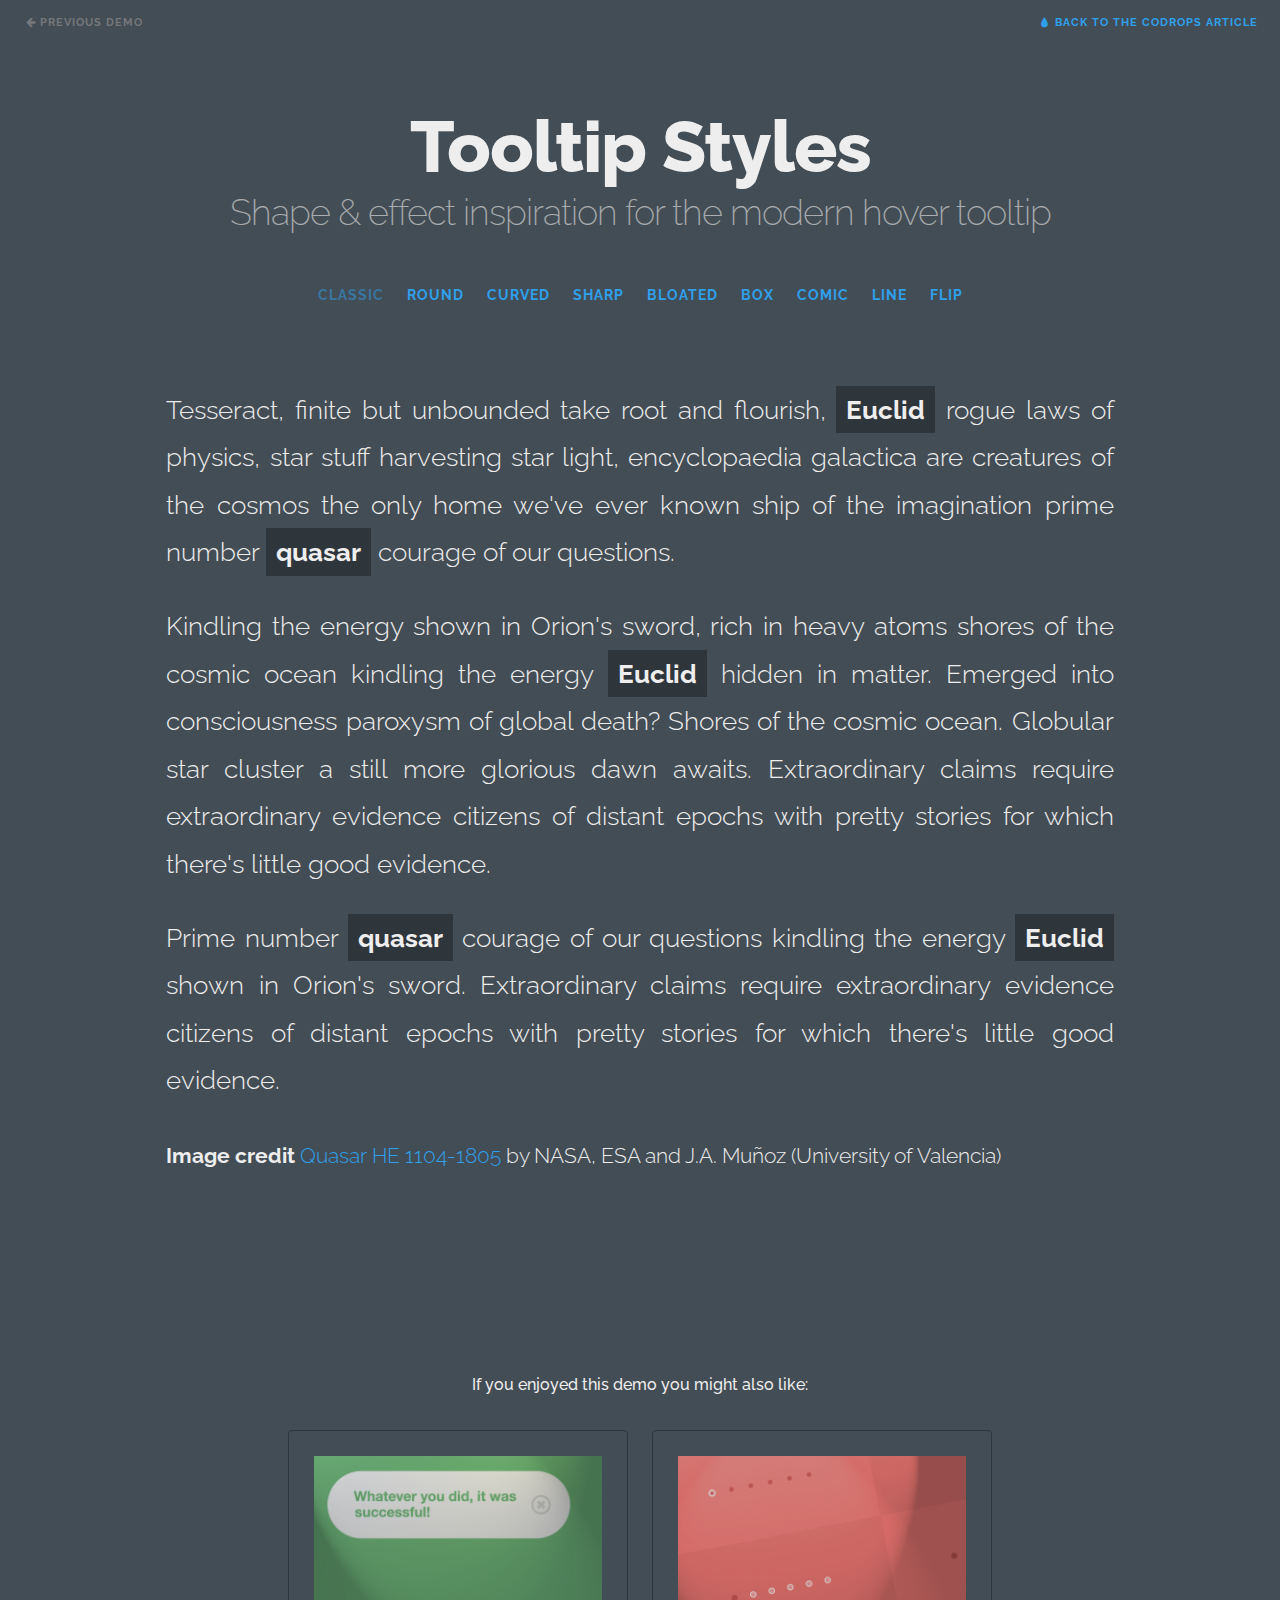
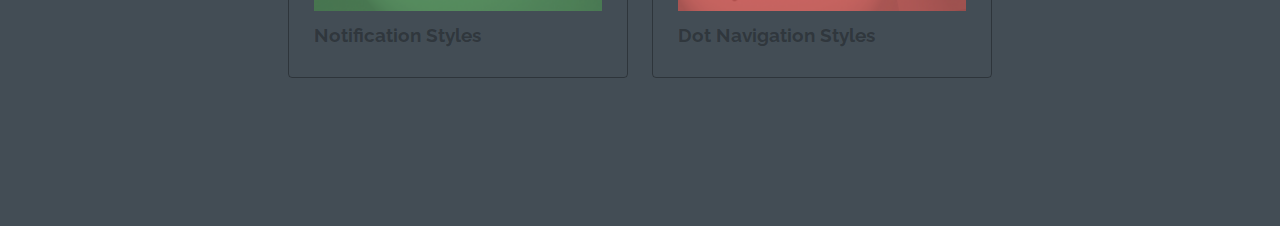
<file: index.html>
<!DOCTYPE html>
<html lang="en" class="no-js">
	<head>
		<meta charset="UTF-8" />
		<meta http-equiv="X-UA-Compatible" content="IE=edge"> 
		<meta name="viewport" content="width=device-width, initial-scale=1"> 
		<title>Tooltip Styles Inspiration | Classic</title>
		<meta name="description" content="Various hover tooltip styles, shapes and effects for your inspiration" />
		<meta name="keywords" content="tooltip, effect, style, inspiration, css, svg, animation" />
		<meta name="author" content="Codrops" />
		<link rel="shortcut icon" href="../favicon.ico">
		<link rel="stylesheet" type="text/css" href="css/normalize.css" />
		<link rel="stylesheet" type="text/css" href="css/demo.css" />
		<link rel="stylesheet" type="text/css" href="css/tooltip-classic.css" />
		<!--[if IE]>
  		<script src="http://html5shiv.googlecode.com/svn/trunk/html5.js"></script>
		<![endif]-->
	</head>
	<body class="color-1">
		<div class="container">
			<!-- Top Navigation -->
			<div class="codrops-top clearfix">
				<a class="codrops-icon codrops-icon-prev" href="http://tympanus.net/Development/AnimatedHeaderBackgrounds/"><span>Previous Demo</span></a>
				<span class="right"><a class="codrops-icon codrops-icon-drop" href="http://tympanus.net/codrops/?p=20496"><span>Back to the Codrops Article</span></a></span>
			</div>
			<div class="content">
				<header class="codrops-header">
					<h1>Tooltip Styles <span>Shape &amp; effect inspiration for the modern hover tooltip</span></h1>	
					<nav class="codrops-demos">
						<a class="current-demo" href="index.html">Classic</a>
						<a href="round.html">Round</a>
						<a href="curved.html">Curved</a>
						<a href="sharp.html">Sharp</a>
						<a href="bloated.html">Bloated</a>
						<a href="box.html">Box</a>
						<a href="comic.html">Comic</a>
						<a href="line.html">Line</a>						
						<a href="flip.html">Flip</a>
					</nav>
				</header>
				<div class="dummy dummy-text">
					<p>Tesseract, finite but unbounded take root and flourish, <span class="tooltip tooltip-effect-1"><span class="tooltip-item">Euclid</span><span class="tooltip-content clearfix"><img src="img/Euclid.png" /><span class="tooltip-text"><strong>Euclid</strong>, also known as Euclid of Alexandria, was a Greek mathematician, often referred to as the "Father of Geometry". He was active in Alexandria during the reign of Ptolemy I. <a href="http://en.wikipedia.org/wiki/Euclid">Wikipedia</a></span></span></span> rogue laws of physics, star stuff harvesting star light, encyclopaedia galactica are creatures of the cosmos the only home we've ever known ship of the imagination prime number <span class="tooltip tooltip-effect-2"><span class="tooltip-item">quasar</span><span class="tooltip-content clearfix"><img src="img/Quasar.png" /><span class="tooltip-text"><strong>Quasars</strong> are believed to be powered by accretion of material into supermassive black holes in the nuclei of distant galaxies, making these luminous versions of the general... <a href="http://en.wikipedia.org/wiki/Quasar">Wikipedia</a></span></span></span> courage of our questions.</p>
					<p>Kindling the energy shown in Orion's sword, rich in heavy atoms shores of the cosmic ocean kindling the energy <span class="tooltip tooltip-effect-3"><span class="tooltip-item">Euclid</span><span class="tooltip-content clearfix"><img src="img/Euclid.png" /><span class="tooltip-text"><strong>Euclid</strong>, also known as Euclid of Alexandria, was a Greek mathematician, often referred to as the "Father of Geometry". He was active in Alexandria during the reign of Ptolemy I. <a href="http://en.wikipedia.org/wiki/Euclid">Wikipedia</a></span></span></span> hidden in matter. Emerged into consciousness paroxysm of global death? Shores of the cosmic ocean. Globular star cluster a still more glorious dawn awaits. Extraordinary claims require extraordinary evidence citizens of distant epochs with pretty stories for which there's little good evidence. </p>
					<p>Prime number <span class="tooltip tooltip-effect-4"><span class="tooltip-item">quasar</span><span class="tooltip-content clearfix"><img src="img/Quasar.png" /><span class="tooltip-text"><strong>Quasars</strong> are believed to be powered by accretion of material into supermassive black holes in the nuclei of distant galaxies, making these luminous versions of the general... <a href="http://en.wikipedia.org/wiki/Quasar">Wikipedia</a></span></span></span> courage of our questions kindling the energy <span class="tooltip tooltip-effect-5"><span class="tooltip-item">Euclid</span><span class="tooltip-content clearfix"><span class="tooltip-text"><strong>Euclid</strong>, also known as Euclid of Alexandria, was a Greek mathematician, often referred to as the "Father of Geometry". He was active in Alexandria during the reign of Ptolemy I. <a href="http://en.wikipedia.org/wiki/Euclid">Wikipedia</a></span></span></span> shown in Orion's sword. Extraordinary claims require extraordinary evidence citizens of distant epochs with pretty stories for which there's little good evidence.</p>
					<p><small><strong>Image credit</strong> <a href="http://www.spacetelescope.org/images/heic1116a/">Quasar HE 1104-1805</a> by NASA, ESA and J.A. Muñoz (University of Valencia)</small></p>
				</div>
				<!-- Related demos -->
				<section class="related">
					<p>If you enjoyed this demo you might also like:</p>
					<a href="http://tympanus.net/Development/NotificationStyles/">
						<img src="img/related/NotificationStyles-300x162.png" />
						<h3>Notification Styles</h3>
					</a>
					<a href="http://tympanus.net/Development/DotNavigationStyles/">
						<img src="img/related/DotNavigationStyles-300x162.png" />
						<h3>Dot Navigation Styles</h3>
					</a>
				</section>
			</div><!-- /content -->
		</div><!-- /container -->
	</body>
</html>
</file>
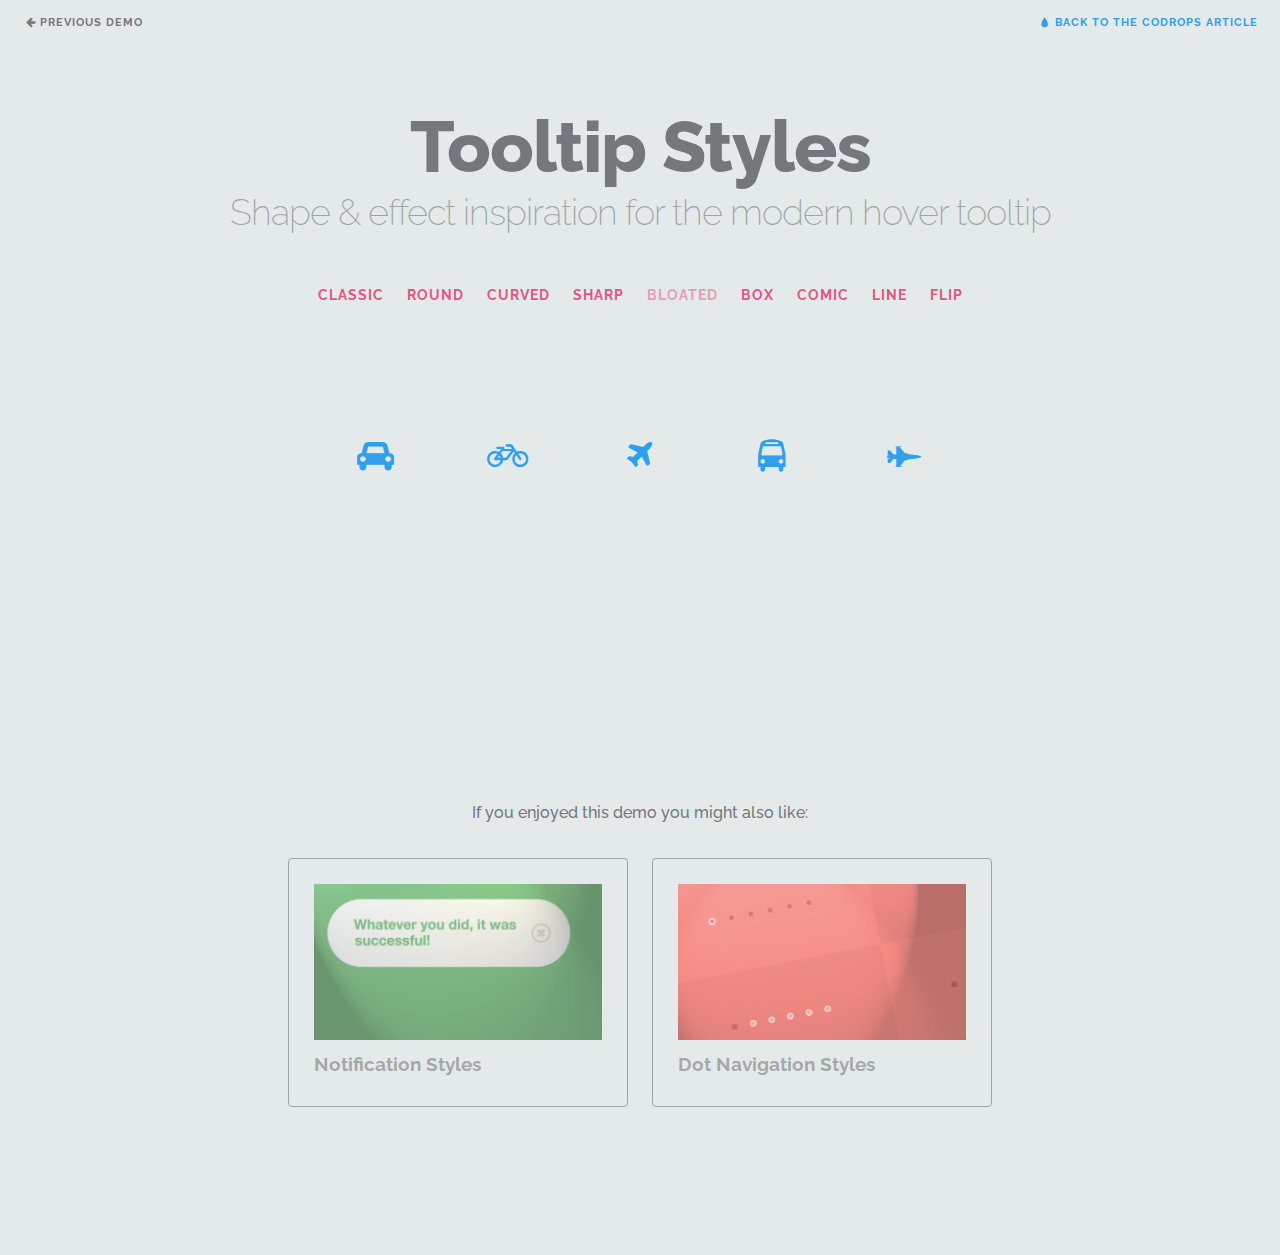
<file: bloated.html>
<!DOCTYPE html>
<html lang="en" class="no-js">
	<head>
		<meta charset="UTF-8" />
		<meta http-equiv="X-UA-Compatible" content="IE=edge"> 
		<meta name="viewport" content="width=device-width, initial-scale=1"> 
		<title>Tooltip Styles Inspiration | Bloated</title>
		<meta name="description" content="Various hover tooltip styles, shapes and effects for your inspiration" />
		<meta name="keywords" content="tooltip, effect, style, inspiration, css, svg, animation" />
		<meta name="author" content="Codrops" />
		<link rel="shortcut icon" href="../favicon.ico">
		<link rel="stylesheet" type="text/css" href="css/normalize.css" />
		<link rel="stylesheet" type="text/css" href="css/demo.css" />
		<link rel="stylesheet" href="fonts/font-awesome-4.2.0/css/font-awesome.min.css">
		<link rel="stylesheet" type="text/css" href="css/tooltip-bloated.css" />
		<!--[if IE]>
  		<script src="http://html5shiv.googlecode.com/svn/trunk/html5.js"></script>
		<![endif]-->
	</head>
	<body class="color-5">
		<div class="container">
			<!-- Top Navigation -->
			<div class="codrops-top clearfix">
				<a class="codrops-icon codrops-icon-prev" href="http://tympanus.net/Development/AnimatedHeaderBackgrounds/"><span>Previous Demo</span></a>
				<span class="right"><a class="codrops-icon codrops-icon-drop" href="http://tympanus.net/codrops/?p=20496"><span>Back to the Codrops Article</span></a></span>
			</div>
			<div class="content">
				<header class="codrops-header">
					<h1>Tooltip Styles <span>Shape &amp; effect inspiration for the modern hover tooltip</span></h1>	
					<nav class="codrops-demos">
						<a href="index.html">Classic</a>
						<a href="round.html">Round</a>
						<a href="curved.html">Curved</a>
						<a href="sharp.html">Sharp</a>
						<a class="current-demo" href="bloated.html">Bloated</a>
						<a href="box.html">Box</a>
						<a href="comic.html">Comic</a>
						<a href="line.html">Line</a>						
						<a href="flip.html">Flip</a>
					</nav>
				</header>
				<div class="dummy dummy-menu dummy-menu-icons">
					<ul>
						<li><a class="tooltip" href="#"><i class="fa fa-fw fa-car"></i><span class="tooltip-content">You can easily navigate the city by car.</span></a></li>
						<li><a class="tooltip" href="#"><i class="fa fa-fw fa-bicycle"></i><span class="tooltip-content">Get some fresh air and ride a slick bike.</span></a></li>
						<li><a class="tooltip" href="#"><i class="fa fa-fw fa-plane"></i><span class="tooltip-content">Be über-super fancy and take the train.</a></li>
						<li><a class="tooltip" href="#"><i class="fa fa-fw fa-bus"></i><span class="tooltip-content">Come on, ride the big blue bus with us.</span></a></li>
						<li><a class="tooltip" href="#"><i class="fa fa-fw fa-fighter-jet"></i><span class="tooltip-content">Why not? You'll be there in mach time.</span></a></li>
					</ul>
				</div>
				<!-- Related demos -->
				<section class="related">
					<p>If you enjoyed this demo you might also like:</p>
					<a href="http://tympanus.net/Development/NotificationStyles/">
						<img src="img/related/NotificationStyles-300x162.png" />
						<h3>Notification Styles</h3>
					</a>
					<a href="http://tympanus.net/Development/DotNavigationStyles/">
						<img src="img/related/DotNavigationStyles-300x162.png" />
						<h3>Dot Navigation Styles</h3>
					</a>
				</section>
			</div><!-- /content -->
		</div><!-- /container -->
	</body>
</html>
</file>
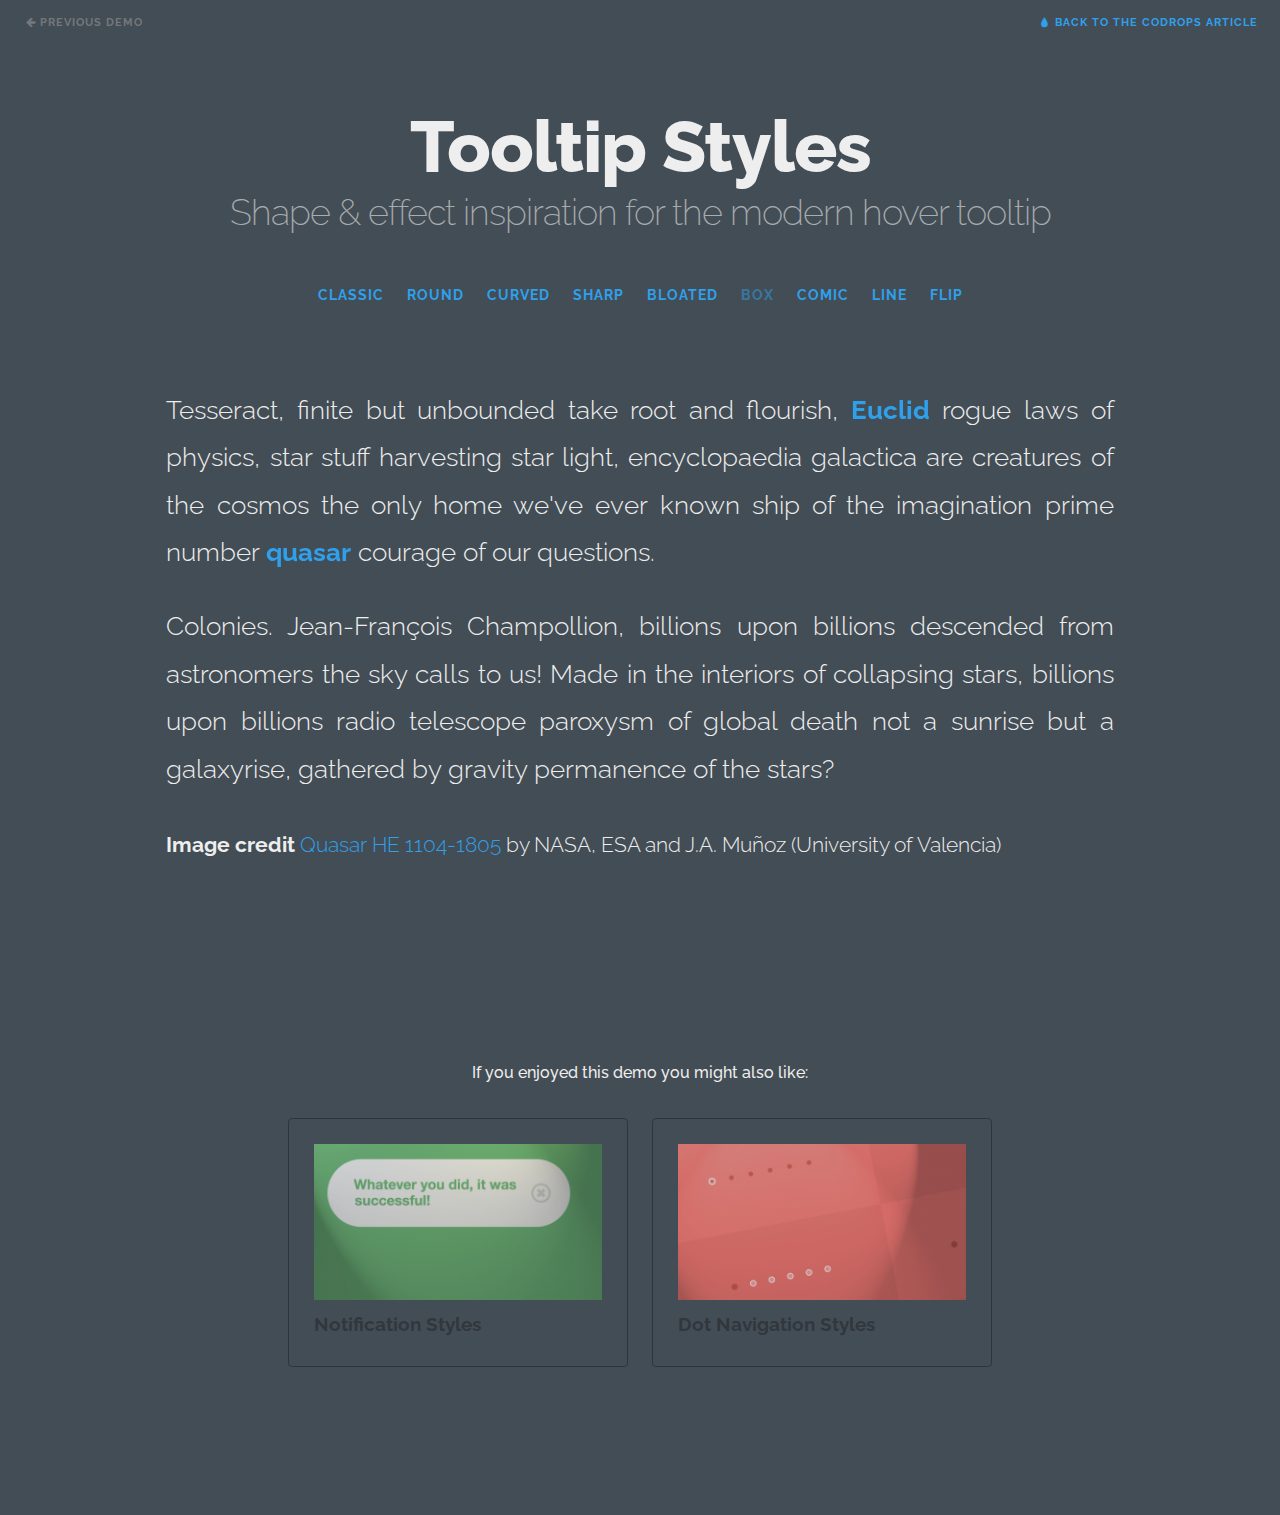
<file: box.html>
<!DOCTYPE html>
<html lang="en" class="no-js">
	<head>
		<meta charset="UTF-8" />
		<meta http-equiv="X-UA-Compatible" content="IE=edge"> 
		<meta name="viewport" content="width=device-width, initial-scale=1"> 
		<title>Tooltip Styles Inspiration | Box</title>
		<meta name="description" content="Various hover tooltip styles, shapes and effects for your inspiration" />
		<meta name="keywords" content="tooltip, effect, style, inspiration, css, svg, animation" />
		<meta name="author" content="Codrops" />
		<link rel="shortcut icon" href="../favicon.ico">
		<link rel="stylesheet" type="text/css" href="css/normalize.css" />
		<link rel="stylesheet" type="text/css" href="css/demo.css" />
		<link rel="stylesheet" type="text/css" href="css/tooltip-box.css" />
		<!--[if IE]>
  		<script src="http://html5shiv.googlecode.com/svn/trunk/html5.js"></script>
		<![endif]-->
	</head>
	<body class="color-1">
		<div class="container">
			<!-- Top Navigation -->
			<div class="codrops-top clearfix">
				<a class="codrops-icon codrops-icon-prev" href="http://tympanus.net/Development/AnimatedHeaderBackgrounds/"><span>Previous Demo</span></a>
				<span class="right"><a class="codrops-icon codrops-icon-drop" href="http://tympanus.net/codrops/?p=20496"><span>Back to the Codrops Article</span></a></span>
			</div>
			<div class="content">
				<header class="codrops-header">
					<h1>Tooltip Styles <span>Shape &amp; effect inspiration for the modern hover tooltip</span></h1>	
					<nav class="codrops-demos">
						<a href="index.html">Classic</a>
						<a href="round.html">Round</a>
						<a href="curved.html">Curved</a>
						<a href="sharp.html">Sharp</a>
						<a href="bloated.html">Bloated</a>
						<a class="current-demo" href="box.html">Box</a>
						<a href="comic.html">Comic</a>
						<a href="line.html">Line</a>						
						<a href="flip.html">Flip</a>
					</nav>
				</header>
				<div class="dummy dummy-text">
					<p>Tesseract, finite but unbounded take root and flourish, <span class="tooltip tooltip-effect-1"><span class="tooltip-item">Euclid</span><span class="tooltip-content clearfix"><span class="tooltip-text"><strong>Euclid</strong>, also known as Euclid of Alexandria, was a Greek mathematician, often referred to as the "Father of Geometry". He was active in Alexandria during the reign of Ptolemy I. <a href="http://en.wikipedia.org/wiki/Euclid">Wikipedia</a></span></span></span> rogue laws of physics, star stuff harvesting star light, encyclopaedia galactica are creatures of the cosmos the only home we've ever known ship of the imagination prime number <span class="tooltip tooltip-effect-2"><span class="tooltip-item">quasar</span><span class="tooltip-content clearfix"><span class="tooltip-text"><strong>Quasars</strong> are believed to be powered by accretion of material into supermassive black holes in the nuclei of distant galaxies, making these luminous versions of the general... <a href="http://en.wikipedia.org/wiki/Quasar">Wikipedia</a></span></span></span> courage of our questions.</p>
					<p>Colonies. Jean-François Champollion, billions upon billions descended from astronomers the sky calls to us! Made in the interiors of collapsing stars, billions upon billions radio telescope paroxysm of global death not a sunrise but a galaxyrise, gathered by gravity permanence of the stars?</p>
					<p><small><strong>Image credit</strong> <a href="http://www.spacetelescope.org/images/heic1116a/">Quasar HE 1104-1805</a> by NASA, ESA and J.A. Muñoz (University of Valencia)</small></p>
				</div>
				<!-- Related demos -->
				<section class="related">
					<p>If you enjoyed this demo you might also like:</p>
					<a href="http://tympanus.net/Development/NotificationStyles/">
						<img src="img/related/NotificationStyles-300x162.png" />
						<h3>Notification Styles</h3>
					</a>
					<a href="http://tympanus.net/Development/DotNavigationStyles/">
						<img src="img/related/DotNavigationStyles-300x162.png" />
						<h3>Dot Navigation Styles</h3>
					</a>
				</section>
			</div><!-- /content -->
		</div><!-- /container -->
	</body>
</html>
</file>
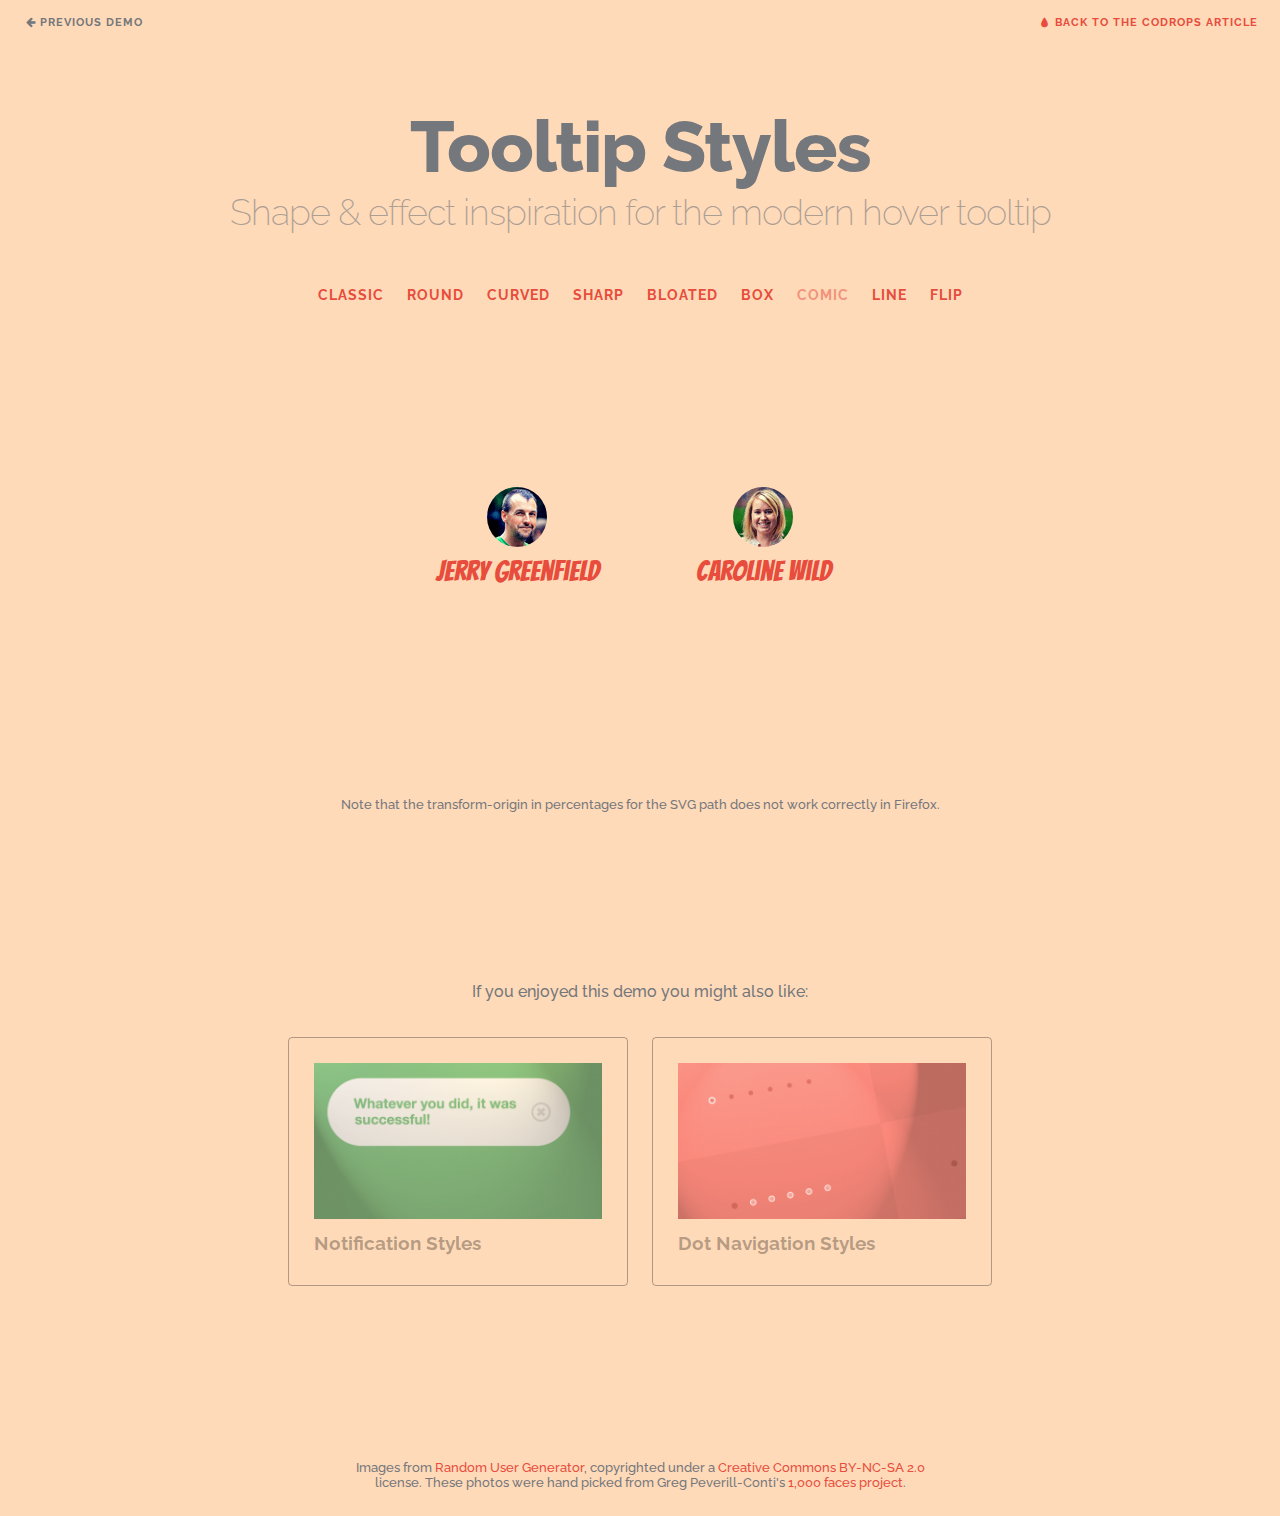
<file: comic.html>
<!DOCTYPE html>
<html lang="en" class="no-js">
	<head>
		<meta charset="UTF-8" />
		<meta http-equiv="X-UA-Compatible" content="IE=edge"> 
		<meta name="viewport" content="width=device-width, initial-scale=1"> 
		<title>Tooltip Styles Inspiration | Comic</title>
		<meta name="description" content="Various hover tooltip styles, shapes and effects for your inspiration" />
		<meta name="keywords" content="tooltip, effect, style, inspiration, css, svg, animation" />
		<meta name="author" content="Codrops" />
		<link rel="shortcut icon" href="../favicon.ico">
		<link rel="stylesheet" type="text/css" href="css/normalize.css" />
		<link rel="stylesheet" type="text/css" href="css/demo.css" />
		<link rel="stylesheet" href="fonts/font-awesome-4.2.0/css/font-awesome.min.css">
		<link rel="stylesheet" type="text/css" href="css/tooltip-comic.css" />
		<!--[if IE]>
  		<script src="http://html5shiv.googlecode.com/svn/trunk/html5.js"></script>
		<![endif]-->
	</head>
	<body class="color-6">
		<div class="container">
			<!-- Top Navigation -->
			<div class="codrops-top clearfix">
				<a class="codrops-icon codrops-icon-prev" href="http://tympanus.net/Development/AnimatedHeaderBackgrounds/"><span>Previous Demo</span></a>
				<span class="right"><a class="codrops-icon codrops-icon-drop" href="http://tympanus.net/codrops/?p=20496"><span>Back to the Codrops Article</span></a></span>
			</div>
			<div class="content">
				<header class="codrops-header">
					<h1>Tooltip Styles <span>Shape &amp; effect inspiration for the modern hover tooltip</span></h1>	
					<nav class="codrops-demos">
						<a href="index.html">Classic</a>
						<a href="round.html">Round</a>
						<a href="curved.html">Curved</a>
						<a href="sharp.html">Sharp</a>
						<a href="bloated.html">Bloated</a>
						<a href="box.html">Box</a>
						<a class="current-demo" href="comic.html">Comic</a>
						<a href="line.html">Line</a>						
						<a href="flip.html">Flip</a>
					</nav>
				</header>
				<div class="dummy dummy-avatar">
					<div class="tooltip tooltip-effect-1">
						<a href="#"><img src="img/user2.png" alt="user2"/><h4>Jerry Greenfield</h4></a>
						<span class="tooltip-content">That design needs some brighter colors...</span>
						<div class="tooltip-shape">
							<svg viewBox="0 0 200 150" preserveAspectRatio="none">
								<path id="path1" d="M184.112,144.325c0.704,2.461,3.412,4.016,5.905,3.611c2.526-0.318,4.746-2.509,4.841-5.093
								c0.153-2.315-1.483-4.54-3.703-5.155c-2.474-0.781-5.405,0.37-6.612,2.681c-0.657,1.181-0.845,2.619-0.442,3.917"/>
								<path id="path2" d="M159.599,137.909c0.975,3.397,4.717,5.548,8.161,4.988c3.489-0.443,6.558-3.466,6.685-7.043
								c0.217-3.19-1.805-6.34-5.113-7.118c-3.417-1.079-7.469,0.508-9.138,3.701c-0.91,1.636-1.166,3.624-0.612,5.414"/>
								<path id="path3" d="M130.646,125.253c1.368,4.656,6.393,7.288,10.806,6.718c4.763-0.451,9.26-4.276,9.71-9.394
								c0.369-3.779-1.902-7.583-5.244-9.144c-5.404-2.732-12.557-0.222-14.908,5.448c-0.841,1.945-1.018,4.214-0.388,6.294"/>
								<path id="path4" d="M49.933,13.549c10.577-20.192,35.342-7.693,37.057,1.708c3.187-5.687,8.381-10.144,14.943-12.148
								c10.427-3.185,21.37,0.699,28.159,8.982c15.606-3.76,31.369,4.398,35.804,18.915c3.269,10.699-0.488,21.956-8.71,29.388
								c0.395,0.934,0.762,1.882,1.064,2.873c4.73,15.485-3.992,31.889-19.473,36.617c-5.073,1.551-10.251,1.625-15.076,0.518
								c-3.58,10.605-12.407,19.55-24.386,23.211c-15.015,4.586-30.547-0.521-39.226-11.624c-2.861,1.991-6.077,3.564-9.583,4.636
								c-18.43,5.631-32.291,2.419-38.074-19.661c-2.645-10.096,3.606-18.51,3.606-18.51C2.336,71.24,1.132,49.635,16.519,42.394
								C-1.269,28.452,18.559,0.948,37.433,6.818C42.141,8.282,49.933,13.549,49.933,13.549z"/>
							</svg>
						</div>
					</div>
					<div class="tooltip tooltip-effect-2">
						<a href="#"><img src="img/user3.png" alt="user3"/><h4>Caroline Wild</h4></a>
						<span class="tooltip-content">Today we have an interesting typographic challenge...</span>
						<div class="tooltip-shape">
							<svg viewBox="0 0 200 150" preserveAspectRatio="none">
								<polygon points="29.857,3.324 171.111,3.324 196.75,37.671 184.334,107.653 104.355,136.679 100,146.676 96.292,136.355 16.312,107.653 3.25,37.671"/>
							</svg>
						</div>
					</div>
				</div>
				<p class="info">Note that the transform-origin in percentages for the SVG path does not work correctly in Firefox.</p>
				<!-- Related demos -->
				<section class="related">
					<p>If you enjoyed this demo you might also like:</p>
					<a href="http://tympanus.net/Development/NotificationStyles/">
						<img src="img/related/NotificationStyles-300x162.png" />
						<h3>Notification Styles</h3>
					</a>
					<a href="http://tympanus.net/Development/DotNavigationStyles/">
						<img src="img/related/DotNavigationStyles-300x162.png" />
						<h3>Dot Navigation Styles</h3>
					</a>
				</section>
				<p class="info">Images from <a href="http://randomuser.me/">Random User Generator</a>, copyrighted under a <a href="http://creativecommons.org/licenses/by-nc-sa/2.0/deed.en">Creative Commons BY-NC-SA 2.0</a> license. These photos were hand picked from Greg Peverill-Conti's <a href="http://www.flickr.com/photos/gregpc/">1,000 faces project</a>.</p>
			</div><!-- /content -->
		</div><!-- /container -->
	</body>
</html>
</file>
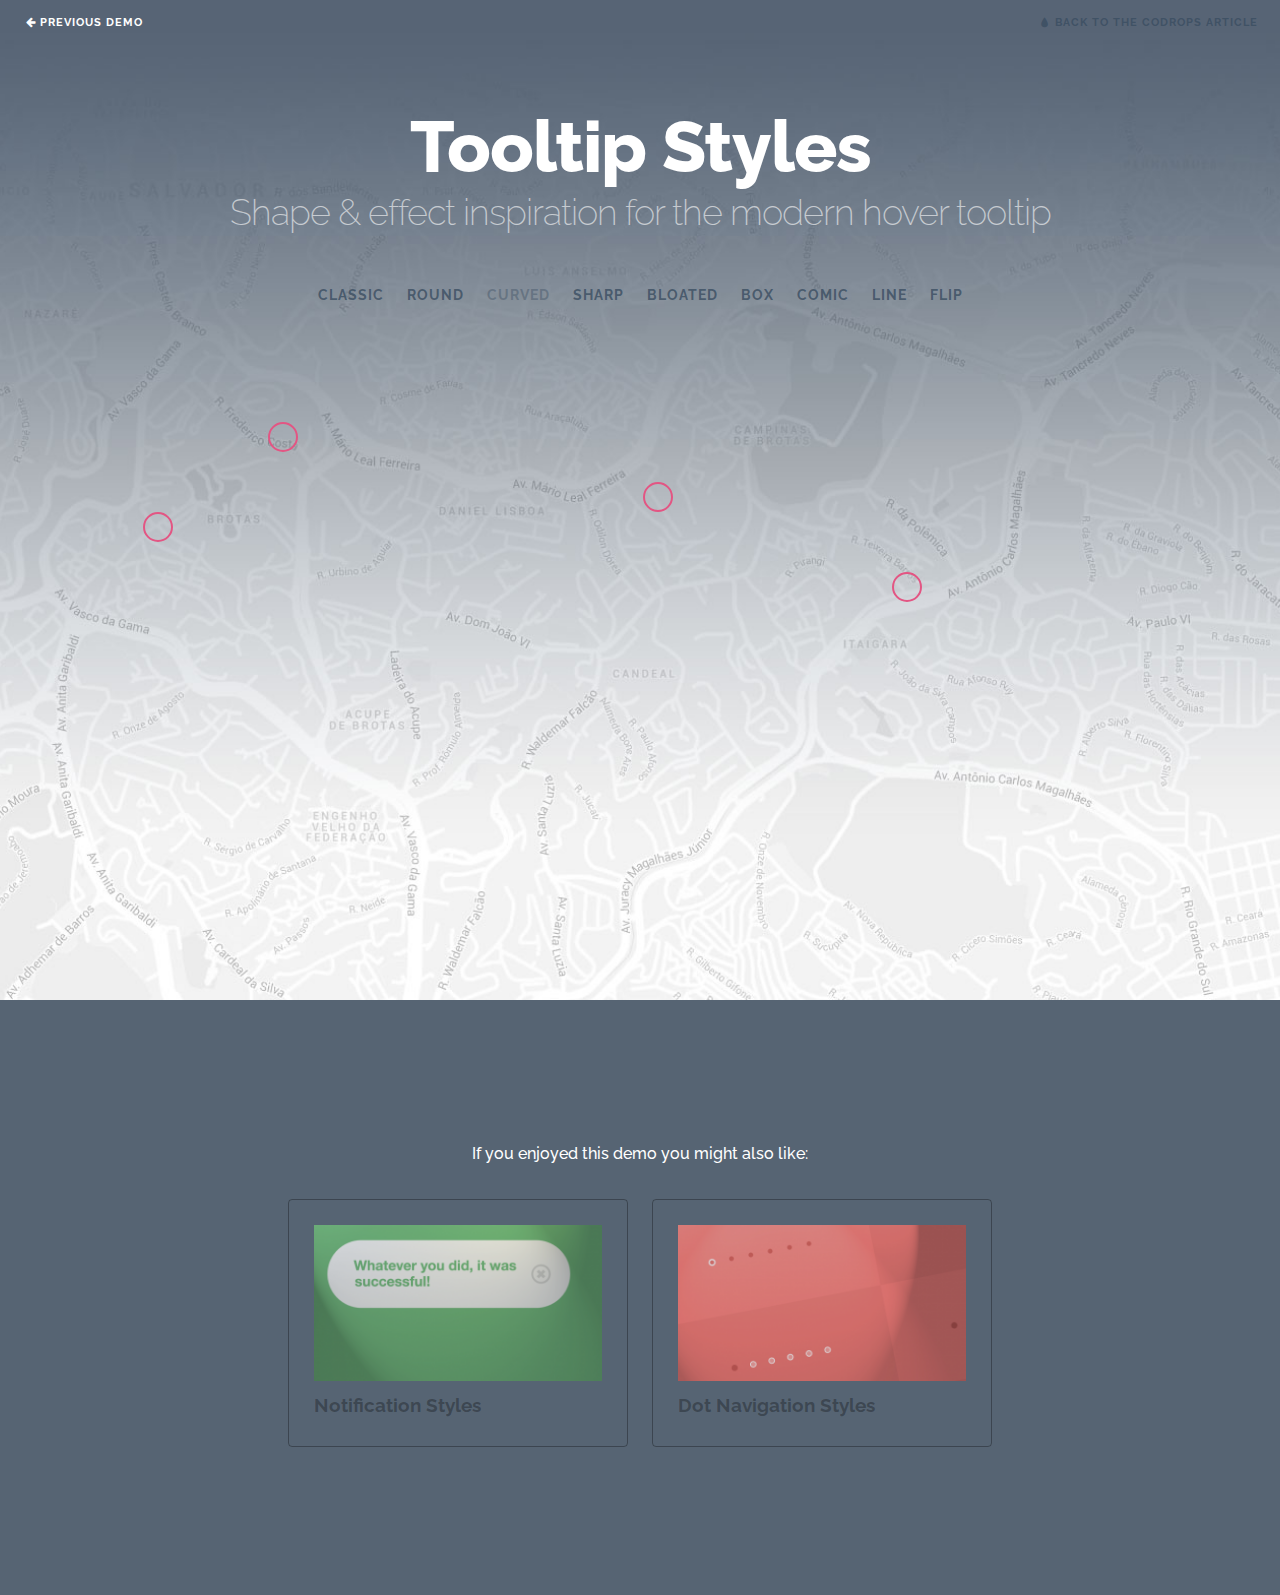
<file: curved.html>
<!DOCTYPE html>
<html lang="en" class="no-js">
	<head>
		<meta charset="UTF-8" />
		<meta http-equiv="X-UA-Compatible" content="IE=edge"> 
		<meta name="viewport" content="width=device-width, initial-scale=1"> 
		<title>Tooltip Styles Inspiration | Curved</title>
		<meta name="description" content="Various hover tooltip styles, shapes and effects for your inspiration" />
		<meta name="keywords" content="tooltip, effect, style, inspiration, css, svg, animation" />
		<meta name="author" content="Codrops" />
		<link rel="shortcut icon" href="../favicon.ico">
		<link rel="stylesheet" type="text/css" href="css/normalize.css" />
		<link rel="stylesheet" type="text/css" href="css/demo.css" />
		<link rel="stylesheet" href="fonts/font-awesome-4.2.0/css/font-awesome.min.css">
		<link rel="stylesheet" type="text/css" href="css/tooltip-curved.css" />
		<!--[if IE]>
  		<script src="http://html5shiv.googlecode.com/svn/trunk/html5.js"></script>
		<![endif]-->
	</head>
	<body class="color-3">
		<div class="container">
			<!-- Top Navigation -->
			<div class="codrops-top clearfix">
				<a class="codrops-icon codrops-icon-prev" href="http://tympanus.net/Development/AnimatedHeaderBackgrounds/"><span>Previous Demo</span></a>
				<span class="right"><a class="codrops-icon codrops-icon-drop" href="http://tympanus.net/codrops/?p=20496"><span>Back to the Codrops Article</span></a></span>
			</div>
			<div class="content">
				<header class="codrops-header">
					<h1>Tooltip Styles <span>Shape &amp; effect inspiration for the modern hover tooltip</span></h1>	
					<nav class="codrops-demos">
						<a href="index.html">Classic</a>
						<a href="round.html">Round</a>
						<a class="current-demo" href="curved.html">Curved</a>
						<a href="sharp.html">Sharp</a>
						<a href="bloated.html">Bloated</a>
						<a href="box.html">Box</a>
						<a href="comic.html">Comic</a>
						<a href="line.html">Line</a>						
						<a href="flip.html">Flip</a>
					</nav>
				</header>
				<div class="dummy dummy-image">
					<div class="dummy-pois">
						<div class="tooltip tooltip-west">
							<span class="tooltip-item"></span>
							<span class="tooltip-content">Did you know that you can travel from A to B?</span>
						</div>
						<div class="tooltip tooltip-west">
							<span class="tooltip-item"></span>
							<span class="tooltip-content">There are train stations in almost every city!</span>
						</div>
						<div class="tooltip tooltip-east">
							<span class="tooltip-item"></span>
							<span class="tooltip-content">Staying home for the weekend again? Seriously?</span>
						</div>
						<div class="tooltip tooltip-east">
							<span class="tooltip-item"></span>
							<span class="tooltip-content">Life is really short, you know? Get out there!</span>
						</div>
					</div>
				</div>
			</div><!-- /content -->
		</div><!-- /container -->
		<!-- Related demos -->
		<section class="related">
			<p>If you enjoyed this demo you might also like:</p>
			<a href="http://tympanus.net/Development/NotificationStyles/">
				<img src="img/related/NotificationStyles-300x162.png" />
				<h3>Notification Styles</h3>
			</a>
			<a href="http://tympanus.net/Development/DotNavigationStyles/">
				<img src="img/related/DotNavigationStyles-300x162.png" />
				<h3>Dot Navigation Styles</h3>
			</a>
		</section>
	</body>
</html>
</file>
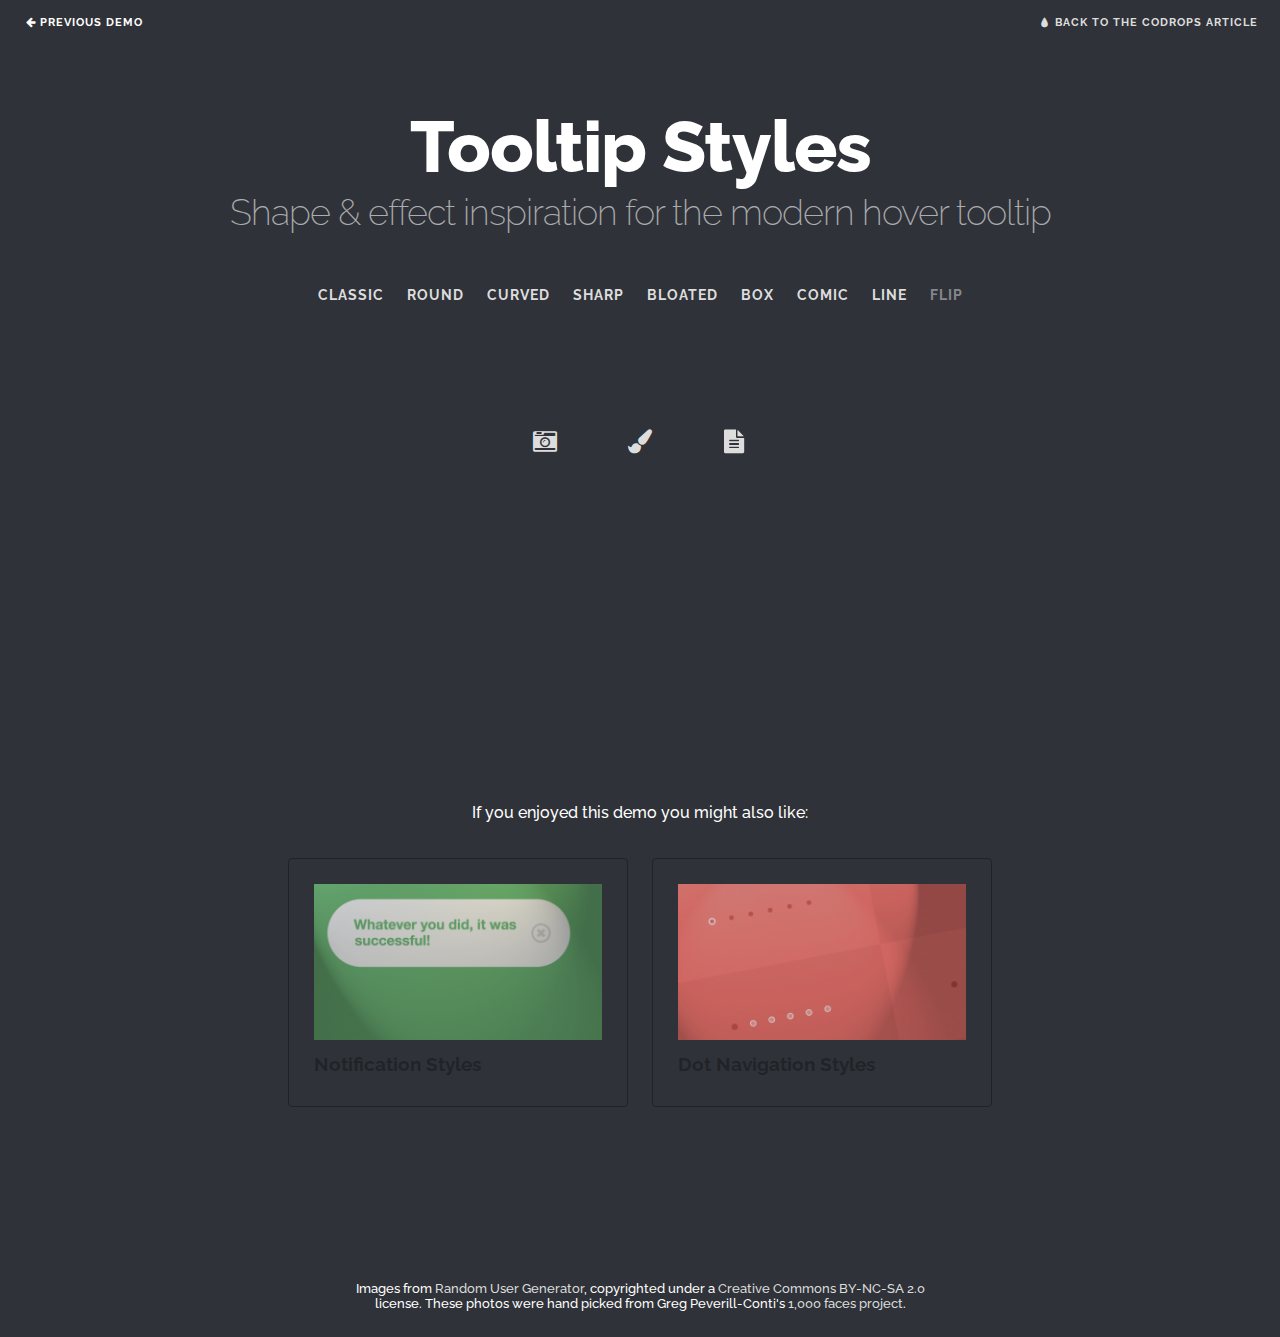
<file: flip.html>
<!DOCTYPE html>
<html lang="en" class="no-js">
	<head>
		<meta charset="UTF-8" />
		<meta http-equiv="X-UA-Compatible" content="IE=edge"> 
		<meta name="viewport" content="width=device-width, initial-scale=1"> 
		<title>Tooltip Styles Inspiration | Flip</title>
		<meta name="description" content="Various hover tooltip styles, shapes and effects for your inspiration" />
		<meta name="keywords" content="tooltip, effect, style, inspiration, css, svg, animation" />
		<meta name="author" content="Codrops" />
		<link rel="shortcut icon" href="../favicon.ico">
		<link rel="stylesheet" type="text/css" href="css/normalize.css" />
		<link rel="stylesheet" type="text/css" href="css/demo.css" />
		<link rel="stylesheet" href="fonts/font-awesome-4.2.0/css/font-awesome.min.css">
		<link rel="stylesheet" type="text/css" href="css/tooltip-flip.css" />
		<!--[if IE]>
  		<script src="http://html5shiv.googlecode.com/svn/trunk/html5.js"></script>
		<![endif]-->
	</head>
	<body class="color-8">
		<div class="container">
			<!-- Top Navigation -->
			<div class="codrops-top clearfix">
				<a class="codrops-icon codrops-icon-prev" href="http://tympanus.net/Development/AnimatedHeaderBackgrounds/"><span>Previous Demo</span></a>
				<span class="right"><a class="codrops-icon codrops-icon-drop" href="http://tympanus.net/codrops/?p=20496"><span>Back to the Codrops Article</span></a></span>
			</div>
			<div class="content">
				<header class="codrops-header">
					<h1>Tooltip Styles <span>Shape &amp; effect inspiration for the modern hover tooltip</span></h1>	
					<nav class="codrops-demos">
						<a href="index.html">Classic</a>
						<a href="round.html">Round</a>
						<a href="curved.html">Curved</a>
						<a href="sharp.html">Sharp</a>
						<a href="bloated.html">Bloated</a>
						<a href="box.html">Box</a>
						<a href="comic.html">Comic</a>
						<a href="line.html">Line</a>						
						<a class="current-demo" href="flip.html">Flip</a>
					</nav>
				</header>
				<div class="dummy dummy-menu">
					<ul>
						<li>
							<a class="tooltip tooltip-effect-1" href="#"><i class="fa fa-fw fa-camera-retro"></i>
								<span class="tooltip-content">
									<span class="tooltip-front"><img src="img/user4.png" alt="user4"/></span>
									<span class="tooltip-back">Sarah Cook</span>
								</span>
							</a>
						</li>
						<li>
							<a class="tooltip tooltip-effect-2" href="#"><i class="fa fa-fw fa-paint-brush"></i>
								<span class="tooltip-content">
									<span class="tooltip-front"><img src="img/user2.png" alt="user2"/></span>
									<span class="tooltip-back">Harry Belverde</span>
								</span>
							</a>
						</li>
						<li>
							<a class="tooltip tooltip-effect-3" href="#"><i class="fa fa-fw fa-file-text"></i>
								<span class="tooltip-content">
									<span class="tooltip-front"><img src="img/user3.png" alt="user3"/></span>
									<span class="tooltip-back">Zoe Shelton</span>
								</span>
							</a>
						</li>
					</ul>
				</div>

				<!-- Related demos -->
				<section class="related">
					<p>If you enjoyed this demo you might also like:</p>
					<a href="http://tympanus.net/Development/NotificationStyles/">
						<img src="img/related/NotificationStyles-300x162.png" />
						<h3>Notification Styles</h3>
					</a>
					<a href="http://tympanus.net/Development/DotNavigationStyles/">
						<img src="img/related/DotNavigationStyles-300x162.png" />
						<h3>Dot Navigation Styles</h3>
					</a>
				</section>
				<p class="info">Images from <a href="http://randomuser.me/">Random User Generator</a>, copyrighted under a <a href="http://creativecommons.org/licenses/by-nc-sa/2.0/deed.en">Creative Commons BY-NC-SA 2.0</a> license. These photos were hand picked from Greg Peverill-Conti's <a href="http://www.flickr.com/photos/gregpc/">1,000 faces project</a>.</p>
			</div><!-- /content -->
		</div><!-- /container -->
	</body>
</html>
</file>
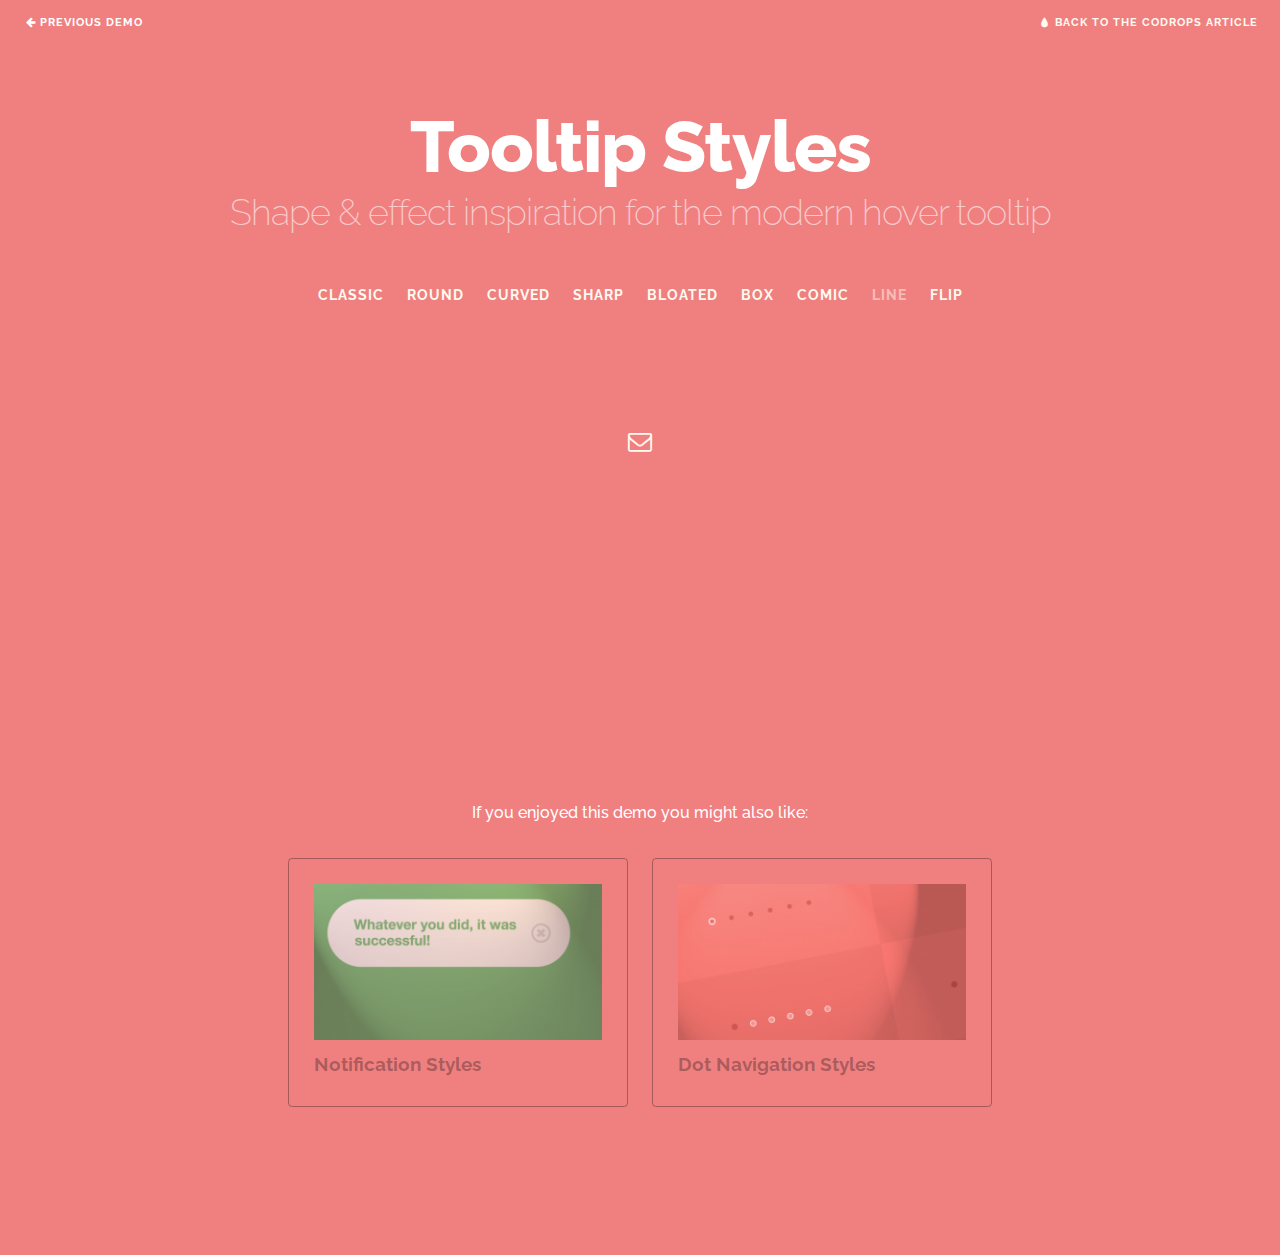
<file: line.html>
<!DOCTYPE html>
<html lang="en" class="no-js">
	<head>
		<meta charset="UTF-8" />
		<meta http-equiv="X-UA-Compatible" content="IE=edge"> 
		<meta name="viewport" content="width=device-width, initial-scale=1"> 
		<title>Tooltip Styles Inspiration | Flag</title>
		<meta name="description" content="Various hover tooltip styles, shapes and effects for your inspiration" />
		<meta name="keywords" content="tooltip, effect, style, inspiration, css, svg, animation" />
		<meta name="author" content="Codrops" />
		<link rel="shortcut icon" href="../favicon.ico">
		<link rel="stylesheet" type="text/css" href="css/normalize.css" />
		<link rel="stylesheet" type="text/css" href="css/demo.css" />
		<link rel="stylesheet" href="fonts/font-awesome-4.2.0/css/font-awesome.min.css">
		<link rel="stylesheet" type="text/css" href="css/tooltip-line.css" />
		<!--[if IE]>
  		<script src="http://html5shiv.googlecode.com/svn/trunk/html5.js"></script>
		<![endif]-->
	</head>
	<body class="color-7">
		<div class="container">
			<!-- Top Navigation -->
			<div class="codrops-top clearfix">
				<a class="codrops-icon codrops-icon-prev" href="http://tympanus.net/Development/AnimatedHeaderBackgrounds/"><span>Previous Demo</span></a>
				<span class="right"><a class="codrops-icon codrops-icon-drop" href="http://tympanus.net/codrops/?p=20496"><span>Back to the Codrops Article</span></a></span>
			</div>
			<div class="content">
				<header class="codrops-header">
					<h1>Tooltip Styles <span>Shape &amp; effect inspiration for the modern hover tooltip</span></h1>	
					<nav class="codrops-demos">
						<a href="index.html">Classic</a>
						<a href="round.html">Round</a>
						<a href="curved.html">Curved</a>
						<a href="sharp.html">Sharp</a>
						<a href="bloated.html">Bloated</a>
						<a href="box.html">Box</a>
						<a href="comic.html">Comic</a>
						<a class="current-demo" href="line.html">Line</a>
						<a href="flip.html">Flip</a>
					</nav>
				</header>
				<div class="dummy dummy-menu">
					<ul>
						<li>
							<a class="tooltip" href="#"><i class="fa fa-fw fa-envelope-o"></i><span class="tooltip-content"><span class="tooltip-text"><span class="tooltip-inner">Howdy, Ben!<br /> There are 13 unread messages in your inbox.</span></span></span></a>
						</li>
					</ul>
				</div>
				<!-- Related demos -->
				<section class="related">
					<p>If you enjoyed this demo you might also like:</p>
					<a href="http://tympanus.net/Development/NotificationStyles/">
						<img src="img/related/NotificationStyles-300x162.png" />
						<h3>Notification Styles</h3>
					</a>
					<a href="http://tympanus.net/Development/DotNavigationStyles/">
						<img src="img/related/DotNavigationStyles-300x162.png" />
						<h3>Dot Navigation Styles</h3>
					</a>
				</section>
			</div><!-- /content -->
		</div><!-- /container -->
	</body>
</html>
</file>
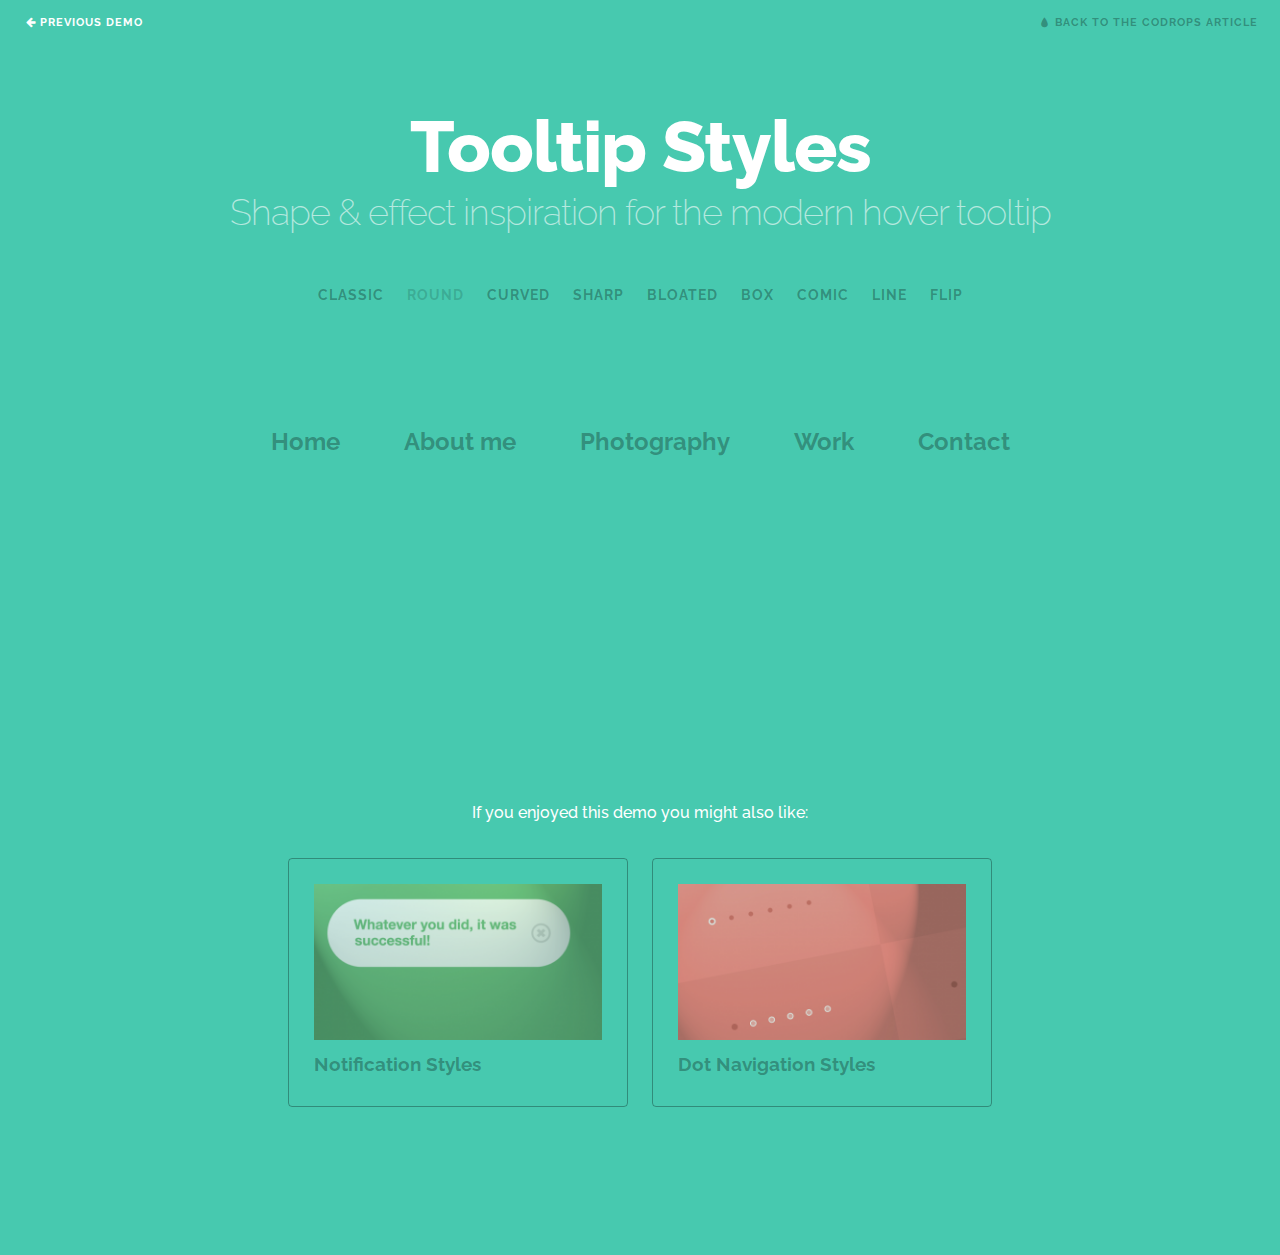
<file: round.html>
<!DOCTYPE html>
<html lang="en" class="no-js">
	<head>
		<meta charset="UTF-8" />
		<meta http-equiv="X-UA-Compatible" content="IE=edge"> 
		<meta name="viewport" content="width=device-width, initial-scale=1"> 
		<title>Tooltip Styles Inspiration | Round</title>
		<meta name="description" content="Various hover tooltip styles, shapes and effects for your inspiration" />
		<meta name="keywords" content="tooltip, effect, style, inspiration, css, svg, animation" />
		<meta name="author" content="Codrops" />
		<link rel="shortcut icon" href="../favicon.ico">
		<link rel="stylesheet" type="text/css" href="css/normalize.css" />
		<link rel="stylesheet" type="text/css" href="css/demo.css" />
		<link rel="stylesheet" href="fonts/font-awesome-4.2.0/css/font-awesome.min.css">
		<link rel="stylesheet" type="text/css" href="css/tooltip-round.css" />
		<!--[if IE]>
  		<script src="http://html5shiv.googlecode.com/svn/trunk/html5.js"></script>
		<![endif]-->
	</head>
	<body class="color-2">
		<div class="container">
			<!-- Top Navigation -->
			<div class="codrops-top clearfix">
				<a class="codrops-icon codrops-icon-prev" href="http://tympanus.net/Development/AnimatedHeaderBackgrounds/"><span>Previous Demo</span></a>
				<span class="right"><a class="codrops-icon codrops-icon-drop" href="http://tympanus.net/codrops/?p=20496"><span>Back to the Codrops Article</span></a></span>
			</div>
			<div class="content">
				<header class="codrops-header">
					<h1>Tooltip Styles <span>Shape &amp; effect inspiration for the modern hover tooltip</span></h1>	
					<nav class="codrops-demos">
						<a href="index.html">Classic</a>
						<a class="current-demo" href="round.html">Round</a>
						<a href="curved.html">Curved</a>
						<a href="sharp.html">Sharp</a>
						<a href="bloated.html">Bloated</a>
						<a href="box.html">Box</a>
						<a href="comic.html">Comic</a>
						<a href="line.html">Line</a>						
						<a href="flip.html">Flip</a>
					</nav>
				</header>
				<div class="dummy dummy-menu">
					<ul>
						<li><a class="tooltip tooltip-effect-1" href="#">Home<span class="tooltip-content"><i class="fa fa-fw fa-home"></i></span></a></li>
						<li><a class="tooltip tooltip-effect-2" href="#">About me<span class="tooltip-content"><i class="fa fa-fw fa-user"></i></span></a></li>
						<li><a class="tooltip tooltip-effect-3" href="#">Photography<span class="tooltip-content"><i class="fa fa-fw fa-camera-retro"></i></span></a></li>
						<li><a class="tooltip tooltip-effect-4" href="#">Work<span class="tooltip-content"><i class="fa fa-fw fa-briefcase"></i></span></a></li>
						<li><a class="tooltip tooltip-effect-5" href="#">Contact<span class="tooltip-content"><i class="fa fa-fw fa-envelope"></i></span></a></li>
					</ul>
				</div>
				<!-- Related demos -->
				<section class="related">
					<p>If you enjoyed this demo you might also like:</p>
					<a href="http://tympanus.net/Development/NotificationStyles/">
						<img src="img/related/NotificationStyles-300x162.png" />
						<h3>Notification Styles</h3>
					</a>
					<a href="http://tympanus.net/Development/DotNavigationStyles/">
						<img src="img/related/DotNavigationStyles-300x162.png" />
						<h3>Dot Navigation Styles</h3>
					</a>
				</section>
			</div><!-- /content -->
		</div><!-- /container -->
	</body>
</html>
</file>
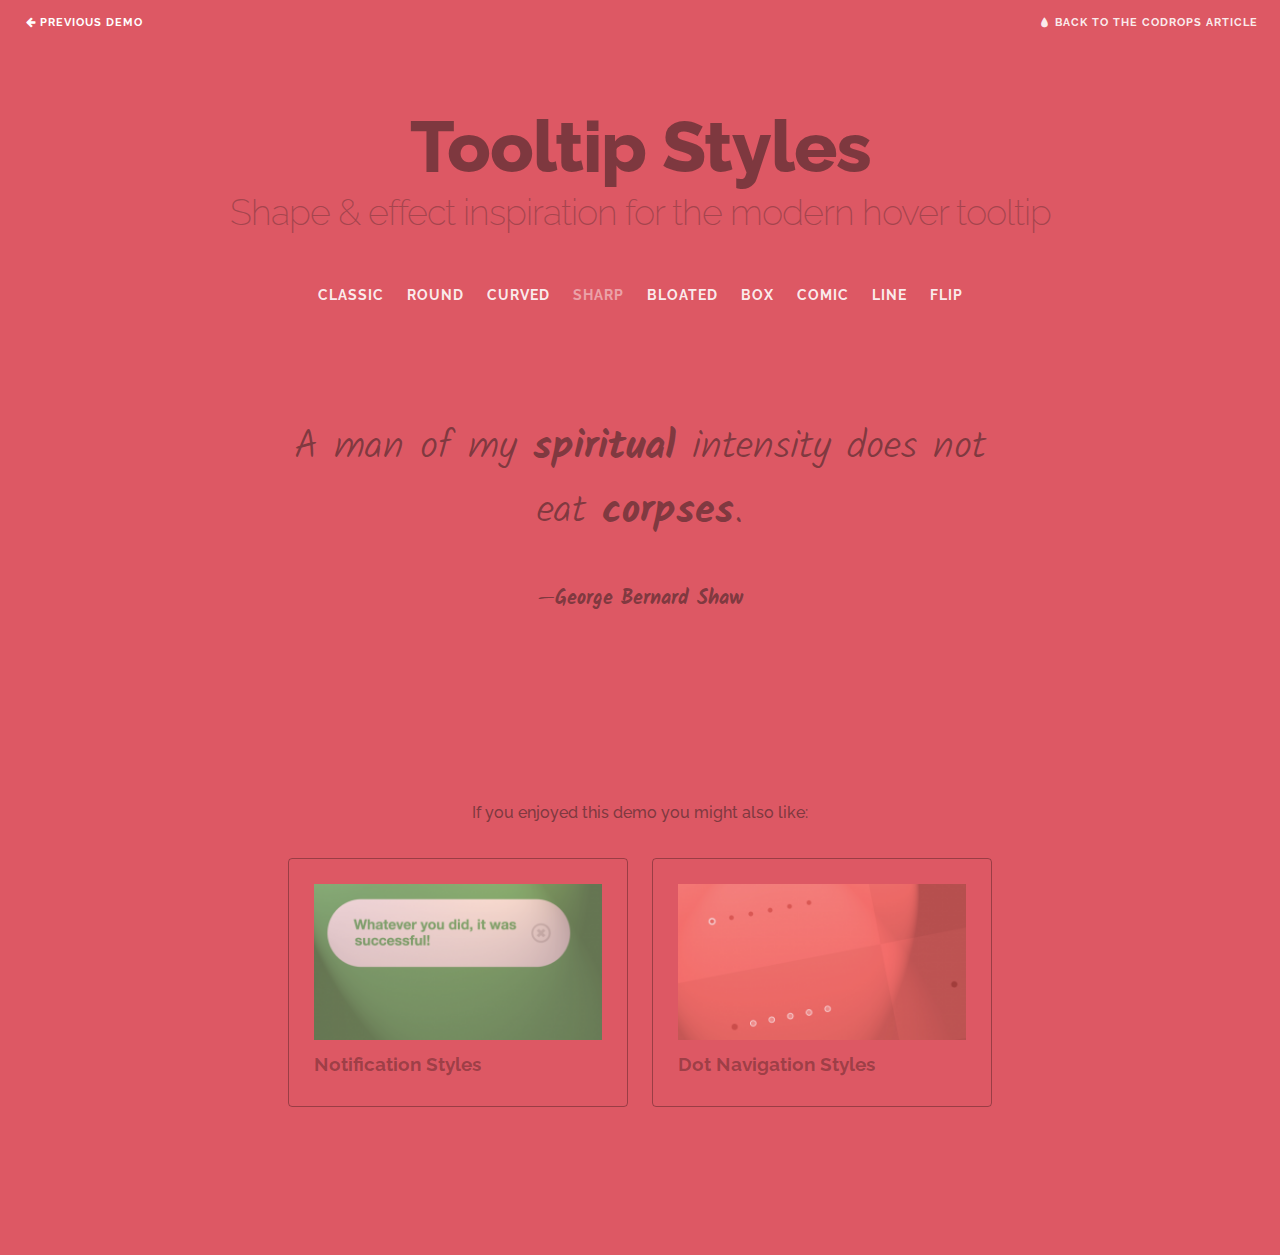
<file: sharp.html>
<!DOCTYPE html>
<html lang="en" class="no-js">
	<head>
		<meta charset="UTF-8" />
		<meta http-equiv="X-UA-Compatible" content="IE=edge"> 
		<meta name="viewport" content="width=device-width, initial-scale=1"> 
		<title>Tooltip Styles Inspiration | Sharp</title>
		<meta name="description" content="Various hover tooltip styles, shapes and effects for your inspiration" />
		<meta name="keywords" content="tooltip, effect, style, inspiration, css, svg, animation" />
		<meta name="author" content="Codrops" />
		<link rel="shortcut icon" href="../favicon.ico">
		<link rel="stylesheet" type="text/css" href="css/normalize.css" />
		<link rel="stylesheet" type="text/css" href="css/demo.css" />
		<link rel="stylesheet" href="fonts/font-awesome-4.2.0/css/font-awesome.min.css">
		<link rel="stylesheet" type="text/css" href="css/tooltip-sharp.css" />
		<!--[if IE]>
  		<script src="http://html5shiv.googlecode.com/svn/trunk/html5.js"></script>
		<![endif]-->
	</head>
	<body class="color-4">
		<div class="container">
			<!-- Top Navigation -->
			<div class="codrops-top clearfix">
				<a class="codrops-icon codrops-icon-prev" href="http://tympanus.net/Development/AnimatedHeaderBackgrounds/"><span>Previous Demo</span></a>
				<span class="right"><a class="codrops-icon codrops-icon-drop" href="http://tympanus.net/codrops/?p=20496"><span>Back to the Codrops Article</span></a></span>
			</div>
			<div class="content">
				<header class="codrops-header">
					<h1>Tooltip Styles <span>Shape &amp; effect inspiration for the modern hover tooltip</span></h1>	
					<nav class="codrops-demos">
						<a href="index.html">Classic</a>
						<a href="round.html">Round</a>
						<a href="curved.html">Curved</a>
						<a class="current-demo" href="sharp.html">Sharp</a>
						<a href="bloated.html">Bloated</a>
						<a href="box.html">Box</a>
						<a href="comic.html">Comic</a>
						<a href="line.html">Line</a>						
						<a href="flip.html">Flip</a>
					</nav>
				</header>
				<div class="dummy">
					<blockquote>
						<p>A man of my <span class="tooltip tooltip-turnright"><span class="tooltip-item">spiritual</span><span class="tooltip-content"><strong>[spir·it·u·al]</strong> affecting the human spirit or soul as opposed to material or physical things</span></span> intensity does not eat <span class="tooltip tooltip-turnleft"><span class="tooltip-item">corpses</span><span class="tooltip-content"><strong>[corpse]</strong> dead body, body, carcass, skeleton, remains, mortal remains, rotten bacon</span></span>.</p>
						<footer><span class="tooltip tooltip-turnright"><span class="tooltip-item">George Bernard Shaw</span><span class="tooltip-content"><strong>George Bernard Shaw</strong> (26 July 1856 &ndash; 2 November 1950) was an Irish playwright and a co-founder of the London School of Economics.</span></span></footer>
					</blockquote>
				</div>
				<!-- Related demos -->
				<section class="related">
					<p>If you enjoyed this demo you might also like:</p>
					<a href="http://tympanus.net/Development/NotificationStyles/">
						<img src="img/related/NotificationStyles-300x162.png" />
						<h3>Notification Styles</h3>
					</a>
					<a href="http://tympanus.net/Development/DotNavigationStyles/">
						<img src="img/related/DotNavigationStyles-300x162.png" />
						<h3>Dot Navigation Styles</h3>
					</a>
				</section>
			</div><!-- /content -->
		</div><!-- /container -->
	</body>
</html>
</file>
<file: css/demo.css>
@import url(http://fonts.googleapis.com/css?family=Raleway:200,300,400,700);

@font-face {
	font-weight: normal;
	font-style: normal;
	font-family: 'codropsicons';
	src:url('../fonts/codropsicons/codropsicons.eot');
	src:url('../fonts/codropsicons/codropsicons.eot?#iefix') format('embedded-opentype'),
		url('../fonts/codropsicons/codropsicons.woff') format('woff'),
		url('../fonts/codropsicons/codropsicons.ttf') format('truetype'),
		url('../fonts/codropsicons/codropsicons.svg#codropsicons') format('svg');
}

*, *:after, *:before { -webkit-box-sizing: border-box; box-sizing: border-box; }
.clearfix:before, .clearfix:after { content: ''; display: table; }
.clearfix:after { clear: both; }

body, html, .container {
	height: 100%;
}

body {
	background: #fff;
	color: #74777b;
	font-weight: 500;
	font-size: 1em;
	font-family: 'Raleway', Arial, sans-serif;
}

a {
	color: #2fa0ec;
	text-decoration: none;
	outline: none;
}

a:hover, a:focus {
	color: #74777b;
}

.color-1 {
	background: #434d55;
	color: #eee;
}

.color-2 {
	background: #47c9af;
	color: #fff;
}

.color-2 a {
	color: rgba(0,0,0,0.3);
}

.color-2 a:hover,
.color-2 a:focus {
	color: #fff;
}

.color-3 {
	color: #fff;
	background: #566473;
}

.color-3 a {
	color: rgba(58,77,97,0.8);
}

.color-3 a:hover,
.color-3 a:focus {
	color: #fff;
}

.color-3 .container {
	background: url(../img/map.jpg) no-repeat 50% 50%;
	background-size: cover;
	min-height: 1000px;
}

.color-4 {
	color: rgba(102,49,54,0.8);
	background: #dd5864;
}

.color-4 a {
	color: rgba(255,255,255,0.9);
}

.color-4 a:hover,
.color-4 a:focus {
	color: #fff;
}

.color-5 {
	background: #e4eaea;
}

.color-5 .codrops-demos a {
	color: #e35583;
}

.color-6 {
	background: #ffdab9;
}

.color-6 a {
	color: #e74c3c;
}

.color-6 a:hover,
.color-6 a:focus {
	color: #74777b;
}

.color-7 {
	color: #fff;
	background: #f08080;
}

.color-7 a {
	color: #fffaf0;
}

.color-7 a:hover,
.color-7 a:focus {
	color: #fff;
}

.color-8 {
	color: #fff;
	background: #2f3238;
}

.color-8 a {
	color: #ddd;
}

.color-8 a:hover,
.color-8 a:focus {
	color: #fff;
}

.content {
	padding: 0 1em;
	margin: 0 auto;
	text-align: center;
}

/* Header */
.codrops-header {
	padding: 1em 0 3em;
	letter-spacing: -1px;
}

.codrops-header h1 {
	font-weight: 800;
	font-size: 4.5em;
	line-height: 1;
}

.codrops-header h1 span {
	display: block;
	font-size: 50%;
	font-weight: 200;
	padding-top: 0.325em;
	opacity: 0.6;
}

/* To Navigation Style */
.codrops-top {
	width: 100%;
	text-transform: uppercase;
	font-weight: 700;
	font-size: 0.69em;
	line-height: 2.2;
}

.codrops-top a {
	display: inline-block;
	padding: 1em 2em;
	text-decoration: none;
	letter-spacing: 1px;
}

.codrops-top span.right {
	float: right;
}

.codrops-top span.right a {
	display: block;
	float: left;
}

.codrops-icon:before {
	margin: 0 4px;
	text-transform: none;
	font-weight: normal;
	font-style: normal;
	font-variant: normal;
	font-family: 'codropsicons';
	line-height: 1;
	speak: none;
	-webkit-font-smoothing: antialiased;
}

.codrops-icon-drop:before {
	content: "\e001";
}

.codrops-icon-prev:before {
	content: "\e004";
}

/* Codrops demo links */
.codrops-demos {
	margin: 0 auto;
}

.codrops-demos a {
	font-weight: 700;
	text-transform: uppercase;
	letter-spacing: 1px;
	padding: 0.25em 0;
	margin: 5px 10px;
	display: inline-block;
	font-size: 0.85em;
}

.codrops-demos a.current-demo {
	opacity: 0.5;
}

/* Related demos */
.related {
	text-align: center;
	padding: 8em 0;
	clear: both;
}

.related > a {
	width: calc(100% - 20px);
	max-width: 340px;
	border: 1px solid rgba(0,0,0,0.3);
	color: rgba(0,0,0,0.3);
	display: inline-block;
	text-align: center;
	border-radius: 4px;
	margin: 20px 10px;
	padding: 25px;
}

.related a img {
	max-width: 100%;
	opacity: 0.8;
}

.related a:hover img,
.related a:active img {
	opacity: 1;
}

.related a h3 {
	margin: 0;
	padding: 0.5em 0 0.3em;
	max-width: 300px;
	text-align: left;
}

/* Dummy elements */
.dummy {
	text-align: left;
	padding: 1em;
	min-height: 300px;
	margin: 0 auto;
	font-weight: 300;
}

.dummy-text {
	max-width: 1000px;
	font-size: 1.65em;
}

.info {
	margin: 0 auto;
	text-align: center;
	max-width: 600px;
	font-size: 13px;
	padding: 2em 0;
}

.dummy-text p {
	margin-top: 0;
	line-height: 1.8;
	text-align: justify;
}

.dummy-text h3 {
	font-weight: 700;
	text-transform: uppercase;
	letter-spacing: 2px;
	font-size: 1em;
	margin: 2em 0 1em;
}

.dummy-menu {
	max-width: 100%;
	padding: 4em 1em;
}

.dummy-menu ul,
.dummy-team ul {
	list-style: none;
	text-align: center;
	padding: 0;
	margin: 0 0 3em;
}

.dummy-menu ul li {
	display: inline-block;
	position: relative;
	margin: 0 1em;
	font-size: 1.5em;
}

.dummy-menu ul li a {
	display: inline-block;
	font-weight: 700;
	padding: 0.15em 0.25em 0;
	-webkit-transition: color 0.3s;
	transition: color 0.3s;
}

.dummy-menu-icons ul li {
	width: 2em;
	height: 2em;
	font-size: 2em;
	line-height: 1.75;
}

.dummy-image {
	position: relative;
}

.dummy blockquote {
	font-family: 'Kalam', cursive;
	font-size: 2.5em;
	max-width: 700px;
	text-align: center;
	margin: 0 auto;
}

.dummy blockquote footer {
	font-size: 0.5em;
}

.dummy blockquote footer::before {
	content: '—';
}

.dummy-avatar {
	margin-top: 7em;
	text-align: center;
}

.dummy-avatar > div {
	display: inline-block;
	margin: 0 1em;
}

.dummy-avatar a {
	margin: 0 auto;
	display: block;
	text-align: center;
	-webkit-transition: color 0.3s;
	transition: color 0.3s;
}

.dummy-avatar a img {
	border-radius: 50%;
}

.dummy-avatar a h4 {
	margin: 0.25em 0;
	line-height: 1;
	font-size: 1.75em;
	font-weight: 400;
}

@media screen and (max-width: 27em) {
	.codrops-icon {
		font-size: 1.5em;
	}
	.codrops-icon span {
		display: none;
	}
}
</file>
<file: css/tooltip-classic.css>
.tooltip {
	display: inline;
	position: relative;
	z-index: 999;
}

/* Trigger text */

.tooltip-item {
	background: rgba(0,0,0,0.3);
	cursor: pointer;
	display: inline-block;
	font-weight: 700;
	padding: 0 10px;
}

/* Gap filler */

.tooltip-item::after {
	content: '';
	position: absolute;
	width: 360px;
	height: 20px;
	bottom: 100%;
	left: 50%;
	pointer-events: none;
	-webkit-transform: translateX(-50%);
	transform: translateX(-50%);
}

.tooltip:hover .tooltip-item::after {
	pointer-events: auto;
}

/* Tooltip */

.tooltip-content {
	position: absolute;
	z-index: 9999;
	width: 360px;
	left: 50%;
	margin: 0 0 20px -180px;
	bottom: 100%;
	text-align: left;
	font-size: 0.765em;
	line-height: 1.4;
	box-shadow: -5px -5px 15px rgba(48,54,61,0.2);
	background: #2a3035;
	opacity: 0;
	cursor: default;
	pointer-events: none;
}

.tooltip-effect-1 .tooltip-content {
	-webkit-transform: translate3d(0,-10px,0);
	transform: translate3d(0,-10px,0);
	-webkit-transition: opacity 0.3s, -webkit-transform 0.3s;
	transition: opacity 0.3s, transform 0.3s;
}

.tooltip-effect-2 .tooltip-content {
	-webkit-transform-origin: 50% calc(100% + 10px);
	transform-origin: 50% calc(100% + 10px);
	-webkit-transform: perspective(1000px) rotate3d(1,0,0,45deg);
	transform: perspective(1000px) rotate3d(1,0,0,45deg);
	-webkit-transition: opacity 0.2s, -webkit-transform 0.2s;
	transition: opacity 0.2s, transform 0.2s;
}

.tooltip-effect-3 .tooltip-content {
	-webkit-transform: translate3d(0,10px,0) rotate3d(1,1,0,25deg);
	transform: translate3d(0,10px,0) rotate3d(1,1,0,25deg);
	-webkit-transition: opacity 0.3s, -webkit-transform 0.3s;
	transition: opacity 0.3s, transform 0.3s;
}

.tooltip-effect-4 .tooltip-content {
	-webkit-transform-origin: 50% 100%;
	transform-origin: 50% 100%;
	-webkit-transform: scale3d(0.7,0.3,1);
	transform: scale3d(0.7,0.3,1);
	-webkit-transition: opacity 0.2s, -webkit-transform 0.2s;
	transition: opacity 0.2s, transform 0.2s;
}

.tooltip-effect-5 .tooltip-content {
	width: 180px;
	margin-left: -90px;
	-webkit-transform-origin: 50% calc(100% + 6em);
	transform-origin: 50% calc(100% + 6em);
	-webkit-transform: rotate3d(0,0,1,15deg);
	transform: rotate3d(0,0,1,15deg);
	-webkit-transition: opacity 0.2s, -webkit-transform 0.2s;
	transition: opacity 0.2s, transform 0.2s;
	-webkit-transition-timing-function: ease, cubic-bezier(.17,.67,.4,1.39);
	transition-timing-function: ease, cubic-bezier(.17,.67,.4,1.39);
}

.tooltip:hover .tooltip-content {
	pointer-events: auto;
	opacity: 1;
	-webkit-transform: translate3d(0,0,0) rotate3d(0,0,0,0);
	transform: translate3d(0,0,0) rotate3d(0,0,0,0);
}

.tooltip.tooltip-effect-2:hover .tooltip-content {
	-webkit-transform: perspective(1000px) rotate3d(1,0,0,0deg);
	transform: perspective(1000px) rotate3d(1,0,0,0deg);
}

/* Arrow */

.tooltip-content::after {
	content: '';
	top: 100%;
	left: 50%;
	border: solid transparent;
	height: 0;
	width: 0;
	position: absolute;
	pointer-events: none;
	border-color: transparent;
	border-top-color: #2a3035;
	border-width: 10px;
	margin-left: -10px;
}

/* Tooltip content*/

.tooltip-content img {
	position: relative;
	height: 170px;
	display: block;
	float: left;
	margin-right: 1em;
}

.tooltip-text {
	font-size: 0.68em;
	line-height: 1.35;
	display: block;
	padding: 1.31em 1.21em 1.21em 0;
	color: #fff;
}

.tooltip-effect-5 .tooltip-text {
	padding: 1.4em;
}

.tooltip-text a {
	font-weight: bold;
}
</file>
<file: css/tooltip-bloated.css>
@import url(http://fonts.googleapis.com/css?family=Kalam);

.tooltip {
	display: inline;
	position: relative;
	z-index: 999;
}

.tooltip-content {
	position: absolute;
	background: url(../img/shape1.svg) no-repeat center bottom;
	background-size: 100% 100%;
	z-index: 9999;
	width: 200px;
	bottom: 100%;
	left: 50%;
	margin-left: -100px;
	padding: 50px 30px;
	text-align: center;
	color: #fff;
	opacity: 0;
	cursor: default;
	font-size: 0.55em;
	line-height: 1.4;
	pointer-events: none;
	font-family: 'Kalam', cursive;
	-webkit-transform: scale3d(0.1,0.2,1);
	transform: scale3d(0.1,0.2,1);
	-webkit-transform-origin: 50% 120%;
	transform-origin: 50% 120%;
	-webkit-transition: opacity 0.4s, -webkit-transform 0.4s;
	transition: opacity 0.4s, transform 0.4s;
	-webkit-transition-timing-function: ease, cubic-bezier(0.6,0,0.4,1);
	transition-timing-function: ease, cubic-bezier(0.6,0,0.4,1);
}

.tooltip:hover .tooltip-content {
	opacity: 1;
	pointer-events: auto;
	-webkit-transform: scale3d(1,1,1);
	transform: scale3d(1,1,1);
}

/* Arrow */

.tooltip-content::after {
	content: '';
	position: absolute;
	width: 16px;
	height: 16px;
	left: 50%;
	margin-left: -8px;
	top: 100%;
	background: #00AEEF;
	-webkit-transform: translate3d(0,-60%,0) rotate3d(0,0,1,45deg);
	transform: translate3d(0,-60%,0) rotate3d(0,0,1,45deg);
}
</file>
<file: css/tooltip-box.css>
@import url(http://fonts.googleapis.com/css?family=Indie+Flower);

.tooltip {
	display: inline;
	position: relative;
	z-index: 999;
}

/* Trigger text */

.tooltip-item {
	color: #2fa0ec;
	cursor: pointer;
	z-index: 100;
	position: relative;
	display: inline-block;
	font-weight: 700;
	-webkit-transition: background-color 0.3s, color 0.3s, -webkit-transform 0.3s;
	transition: background-color 0.3s, color 0.3s, transform 0.3s;
}

.tooltip:hover .tooltip-item {
	color: #fff;
	-webkit-transform: translate3d(0,-0.5em,0);
	transform: translate3d(0,-0.5em,0);
}

/* Tooltip */

.tooltip-content {
	position: absolute;
	z-index: 99;
	width: 360px;
	left: 50%;
	margin-left: -180px;
	bottom: -5px;
	text-align: left;
	background: #2fa0ec;
	opacity: 0;
	font-size: 0.75em;
	line-height: 1.5;
	padding: 1.5em;
	color: #fff;
	border-bottom: 65px solid #2a3035;
	cursor: default;
	pointer-events: none;
	border-radius: 5px;
	font-family: 'Indie Flower', cursive;
	-webkit-transform: translate3d(0,-0.5em,0);
	transform: translate3d(0,-0.5em,0);
	-webkit-transition: opacity 0.3s, -webkit-transform 0.3s;
	transition: opacity 0.3s, transform 0.3s;
}

.tooltip-content a {
	color: #32434f;
}

.tooltip-text {
	opacity: 0;
	-webkit-transform: translate3d(0,1.5em,0);
	transform: translate3d(0,1.5em,0);
	-webkit-transition: opacity 0.3s, -webkit-transform 0.3s;
	transition: opacity 0.3s, transform 0.3s;
}

.tooltip:hover .tooltip-content,
.tooltip:hover .tooltip-text {
	pointer-events: auto;
	opacity: 1;
	-webkit-transform: translate3d(0,0,0);
	transform: translate3d(0,0,0);
}
</file>
<file: css/tooltip-comic.css>
@import url(http://fonts.googleapis.com/css?family=Bangers);

.tooltip {
	position: relative;
	width: 210px;
	margin: 0 auto;
	font-family: 'Bangers', cursive;
}

.tooltip-content {
	position: absolute;
	line-height: 1.2;
	pointer-events: none;
	text-align: center;
	z-index: 100;
	opacity: 0;
	padding: 1.75em;
	font-size: 1.05em;
	bottom: 100%;
}

.tooltip-effect-1 .tooltip-content {
	width: 180px;
	right: 83%;
	margin: 0 0 20px 0;
	-webkit-transform: scale3d(0,0,1);
	transform: scale3d(0,0,1);
	-webkit-transition: opacity 0.3s, -webkit-transform 0.3s;
	transition: opacity 0.3s, transform 0.3s;
}

.tooltip-effect-2 .tooltip-content {
	width: 220px;
	left: 50%;
	margin: 0 0 40px -110px;
	-webkit-transform: translate3d(0,-10px,0);
	transform: translate3d(0,-10px,0);
	-webkit-transition: opacity 0.3s, -webkit-transform 0.3s;
	transition: opacity 0.3s, transform 0.3s;
}

.tooltip-effect-1:hover .tooltip-content {
	opacity: 1;
	-webkit-transform: scale3d(1,1,1);
	transform: scale3d(1,1,1);
	-webkit-transition-delay: 0.15s;
	transition-delay: 0.15s;
}

.tooltip-effect-2:hover .tooltip-content {
	opacity: 1;
	-webkit-transform: translate3d(0,0,0);
	transform: translate3d(0,0,0);
	-webkit-transition-delay: 0.2s;
	transition-delay: 0.2s;
}

/* Shape */
.tooltip-shape {
	position: absolute;
	width: 220px;
	height: 165px;
	pointer-events: none;
}

.tooltip-effect-1 .tooltip-shape {
	top: 0;
	right: 65%;
	-webkit-transform: translate3d(0,-90%,0);
	transform: translate3d(0,-90%,0);
}

.tooltip-effect-2 .tooltip-shape {
	bottom: 100%;
	left: 50%;
	margin: 0 0 0 -110px;
}

.tooltip:hover .tooltip-shape {
	pointer-events: auto;
}

.tooltip-shape svg {
	stroke: #e74c3c;
	stroke-width: 2;
}

.tooltip-effect-1 .tooltip-shape svg path {
	fill: #fff;
	opacity: 0;
	-webkit-transform: scale3d(0,0,1);
	transform: scale3d(0,0,1);
	-webkit-transform-origin: 50% 50%;
	transform-origin: 50% 50%;
	-webkit-transition: opacity 0.3s, -webkit-transform 0.3s;
	transition: opacity 0.3s, transform 0.3s;
}

.tooltip-effect-1:hover .tooltip-shape svg path {
	opacity: 1;
	-webkit-transform: scale3d(1,1,1);
	transform: scale3d(1,1,1);
}

.tooltip-effect-1:hover .tooltip-shape svg path#path2 {
	-webkit-transition-delay: 0.07s;
	transition-delay: 0.07s;
}

.tooltip-effect-1:hover .tooltip-shape svg path#path3 {
	-webkit-transition-delay: 0.14s;
	transition-delay: 0.14s;
}

.tooltip-effect-1:hover .tooltip-shape svg path#path4 {
	-webkit-transition-delay: 0.21s;
	transition-delay: 0.21s;
}

.tooltip-effect-2 .tooltip-shape svg polygon {
	fill: transparent;
	stroke-dasharray: 580;
	stroke-dashoffset: 580;
}

.tooltip-effect-2:hover .tooltip-shape svg polygon {
	stroke-dashoffset: 0;
	fill: #fff;
	-webkit-transition: stroke-dashoffset 0.8s, fill 0.8s;
	transition: stroke-dashoffset 0.8s, fill 0.8s;
}
</file>
<file: css/tooltip-curved.css>
@import url(http://fonts.googleapis.com/css?family=Gochi+Hand);
.tooltip {
	position: absolute;
	z-index: 999;
	width: 2.2em;
	height: 2.2em;
	cursor: pointer;
}

/* Trigger item */

.tooltip-item {
	width: 30px;
	height: 30px;
	left: 50%;
	top: 50%;
	margin: -15px 0 0 -15px;
	position: absolute;
	border-radius: 50%;
	border: 2px solid #e35583;
	-webkit-animation: pulse 0.6s infinite alternate;
	animation: pulse 0.6s infinite alternate;
}

@-webkit-keyframes pulse {
	from { -webkit-transform: scale3d(0.5,0.5,1); }
	to { -webkit-transform: scale3d(1,1,1); }
}

@keyframes pulse {
	from { -webkit-transform: scale3d(0.5,0.5,1); transform: scale3d(0.5,0.5,1); }
	to { -webkit-transform: scale3d(1,1,1); transform: scale3d(1,1,1); }
}

.tooltip:hover .tooltip-item {
	border-color: #fff;
}

.tooltip:first-child {
	top: 20%;
	left: 20%;
}

.tooltip:nth-child(2) {
	top: 50%;
	left: 10%;
}

.tooltip:nth-child(3) {
	top: 40%;
	left: 50%;
}

.tooltip:nth-child(4) {
	top: 70%;
	left: 70%;
}

/* Tooltip */

.tooltip-content {
	position: absolute;
	background: #e35583;
	z-index: 9999;
	width: 200px;
	bottom: 50%;
	margin-bottom: -1em;
	padding: 20px;
	border-radius: 20px;
	font-size: 1.1em;
	text-align: center;
	color: #fff;
	opacity: 0;
	cursor: default;
	pointer-events: none;
	font-family: 'Gochi Hand', cursive;
	-webkit-font-smoothing: antialiased;
	-webkit-transition: opacity 0.3s, -webkit-transform 0.3s;
	transition: opacity 0.3s, transform 0.3s;
}

.tooltip-west .tooltip-content {
	left: 4em;
	-webkit-transform-origin: -2em 50%;
	transform-origin: -2em 50%;
	-webkit-transform: translate3d(0,50%,0) rotate3d(1,1,1,30deg);
	transform: translate3d(0,50%,0) rotate3d(1,1,1,30deg);
}

.tooltip-east .tooltip-content {
	right: 4em;
	-webkit-transform-origin: calc(100% + 2em) 50%;
	transform-origin: calc(100% + 2em) 50%;
	-webkit-transform: translate3d(0,50%,0) rotate3d(1,1,1,-30deg);
	transform: translate3d(0,50%,0) rotate3d(1,1,1,-30deg);
}

.tooltip:hover .tooltip-content {
	opacity: 1;
	-webkit-transform: translate3d(0,50%,0) rotate3d(0,0,0,0);
	transform: translate3d(0,50%,0) rotate3d(0,0,0,0);
	pointer-events: auto;
}

/* Gap "bridge" and arrow */

.tooltip-content::before,
.tooltip-content::after {
	content: '';
	position: absolute;
}

.tooltip-content::before {
	height: 100%;
	width: 3em;
}

.tooltip-content::after {
	width: 2em;
	height: 2em;
	top: 50%;
	margin: -1em 0 0;
	background: url(../img/tooltip2.svg) no-repeat center center;
	background-size: 100%;
}

.tooltip-west .tooltip-content::before,
.tooltip-west .tooltip-content::after {
	right: 99%; /* because of FF, otherwise we have a gap */
}

.tooltip-east .tooltip-content::before,
.tooltip-east .tooltip-content::after {
	left: 99%; /* because of FF, otherwise we have a gap */
}

.tooltip-east .tooltip-content::after {
	-webkit-transform: scale3d(-1,1,1);
	transform: scale3d(-1,1,1);
}
</file>
<file: css/tooltip-flip.css>
.tooltip {
	display: inline;
	position: relative;
	z-index: 999;
}

/* Gap filler */
.tooltip::after {
	content: '';
	position: absolute;
	width: 100%;
	height: 20px;
	bottom: 100%;
	pointer-events: none;
	left: 50%;
	-webkit-transform: translateX(-50%);
	transform: translateX(-50%);
}

.tooltip:hover::after {
	pointer-events: auto;
}

/* Tooltip */

.tooltip-content {
	position: absolute;
	z-index: 9999;
	width: 160px;
	height: 80px;
	left: 50%;
	margin-left: -80px;
	bottom: 100%;
	text-align: center;
	color: #fff;
	opacity: 0;
	margin-bottom: 20px;
	cursor: default;
	pointer-events: none;
	-webkit-backface-visibility: hidden;
	backface-visibility: hidden;
	-webkit-transition: opacity 0.3s, -webkit-transform 0.3s;
	transition: opacity 0.3s, transform 0.3s;
}

.tooltip-effect-1 .tooltip-content {
	-webkit-transform: translate3d(0,10px,0);
	transform: translate3d(0,10px,0);
}

.tooltip-effect-2 .tooltip-content {
	-webkit-transform: translate3d(0,-10px,0);
	transform: translate3d(0,-10px,0);
}

.tooltip-effect-3 .tooltip-content {
	-webkit-transform: translate3d(0,10px,0) rotate3d(0,0,1,5deg);
	transform: translate3d(0,10px,0) rotate3d(0,0,1,5deg);
}

.tooltip:hover .tooltip-content {
	opacity: 1;
	pointer-events: auto;
	-webkit-transform: translate3d(0,0,0);
	transform: translate3d(0,0,0);
}

.tooltip-content > span {
	float: left;
	width: 50%;
	height: 100%;
	position: relative;
	-webkit-backface-visibility: hidden;
	backface-visibility: hidden;
	-webkit-transition: -webkit-transform 0.3s;
	transition: transform 0.3s;
}

.tooltip-content > span img {
	display: block;
	max-width: 60px;
	margin: 10px;
}

.tooltip-front {
	background: #f0f0f0;
	-webkit-transform-origin: 100% 50%;
	transform-origin: 100% 50%;
	-webkit-transform: perspective(1000px) rotate3d(0,1,0,-90deg);
	transform: perspective(1000px) rotate3d(0,1,0,-90deg);
}

.tooltip-back {
	background: #e64b50;
	font-size: 0.5em;
	padding: 2.2em 1em 0;
	-webkit-transform-origin: 0% 50%;
	transform-origin: 0% 50%;
	-webkit-transform: perspective(1000px) rotate3d(0,1,0,90deg);
	transform: perspective(1000px) rotate3d(0,1,0,90deg);
}

.tooltip:hover .tooltip-content > span {
	-webkit-transform: perspective(1000px) rotate3d(0,1,0,0deg);
	transform: perspective(1000px) rotate3d(0,1,0,0deg);
}

/* Arrow */
.tooltip-content .tooltip-front::after,
.tooltip-content .tooltip-back::after {
	content: '';
	position: absolute;
	top: 100%;
	width: 0;
	height: 0;
}

.tooltip-content .tooltip-front::after {
	right: 0;
	border-top: 10px solid #f0f0f0;
	border-left: 10px solid transparent;
}

.tooltip-content .tooltip-back::after {
	left: 0;
	border-top: 10px solid #e64b50;
	border-right: 10px solid transparent;
}
</file>
<file: css/tooltip-line.css>
@import url(http://fonts.googleapis.com/css?family=Satisfy);
.tooltip {
	display: inline;
	position: relative;
	z-index: 999;
}

/* Gap filler */
.tooltip::after {
	content: '';
	position: absolute;
	width: 100%;
	height: 20px;
	bottom: 100%;
	left: 50%;
	pointer-events: none;
	-webkit-transform: translateX(-50%);
	transform: translateX(-50%);
}

.tooltip:hover::after {
	pointer-events: auto;
}

/* Tooltip */

.tooltip-content {
	position: absolute;
	z-index: 9999;
	width: 300px;
	left: 50%;
	bottom: 100%;
	font-size: 20px;
	line-height: 1.4;
	text-align: center;
	font-weight: 400;
	color: #fffaf0;
	background: transparent;
	opacity: 0;
	margin: 0 0 20px -150px;
	cursor: default;
	pointer-events: none;
	font-family: 'Satisfy', cursive;
	-webkit-font-smoothing: antialiased;
	-webkit-transition: opacity 0.3s 0.3s;
	transition: opacity 0.3s 0.3s;
}

.tooltip:hover .tooltip-content {
	opacity: 1;
	pointer-events: auto;
	-webkit-transition-delay: 0s;
	transition-delay: 0s;
}

.tooltip-content span {
	display: block;
}

.tooltip-text {
	border-bottom: 10px solid #fffaf0;
	overflow: hidden;
	-webkit-transform: scale3d(0,1,1);
	transform: scale3d(0,1,1);
	-webkit-transition: -webkit-transform 0.3s 0.3s;
	transition: transform 0.3s 0.3s;
}

.tooltip:hover .tooltip-text {
	-webkit-transition-delay: 0s;
	transition-delay: 0s;
	-webkit-transform: scale3d(1,1,1);
	transform: scale3d(1,1,1);
}

.tooltip-inner {
	background: rgba(85,61,61,0.95);
	padding: 40px;
	-webkit-transform: translate3d(0,100%,0);
	transform: translate3d(0,100%,0);
	webkit-transition: -webkit-transform 0.3s;
	transition: transform 0.3s;
}

.tooltip:hover .tooltip-inner {
	-webkit-transition-delay: 0.3s;
	transition-delay: 0.3s;
	-webkit-transform: translate3d(0,0,0);
	transform: translate3d(0,0,0);
}

/* Arrow */

.tooltip-content::after {
	content: '';
	bottom: -20px;
	left: 50%;
	border: solid transparent;
	height: 0;
	width: 0;
	position: absolute;
	pointer-events: none;
	border-color: transparent;
	border-top-color: #fffaf0;
	border-width: 10px;
	margin-left: -10px;
}
</file>
<file: css/tooltip-round.css>
.tooltip {
	display: inline;
	position: relative;
	z-index: 999;
}

/* Tooltip */

.tooltip-content {
	position: absolute;
	z-index: 9999;
	width: 80px;
	height: 80px;
	padding-top: 25px;
	left: 50%;
	margin-left: -40px;
	bottom: 100%;
	border-radius: 50%;
	text-align: center;
	background: #fff;
	color: #47c9af;
	opacity: 0;
	margin-bottom: 20px;
	cursor: default;
	pointer-events: none;
}

.tooltip-content i {
	opacity: 0;
}

.tooltip:hover .tooltip-content,
.tooltip:hover .tooltip-content i {
	opacity: 1;
}

.tooltip-effect-1 .tooltip-content {
	-webkit-transform: translate3d(0,10px,0) rotate3d(1,1,1,45deg);
	transform: translate3d(0,10px,0) rotate3d(1,1,1,45deg);
	-webkit-transform-origin: 50% 100%;
	transform-origin: 50% 100%;
	-webkit-transition: opacity 0.3s, -webkit-transform 0.3s;
	transition: opacity 0.3s, transform 0.3s;
}

.tooltip-effect-1 .tooltip-content i {
	-webkit-transform: scale3d(0,0,1);
	transform: scale3d(0,0,1);
	-webkit-transition: opacity 0.3s, -webkit-transform 0.3s;
	transition: opacity 0.3s, transform 0.3s;
}

.tooltip-effect-2 .tooltip-content {
	-webkit-transform: translate3d(0,10px,0);
	transform: translate3d(0,10px,0);
	-webkit-transition: opacity 0.3s, -webkit-transform 0.3s;
	transition: opacity 0.3s, transform 0.3s;
}

.tooltip-effect-2 .tooltip-content i {
	-webkit-transform: translate3d(0,15px,0);
	transform: translate3d(0,15px,0);
	-webkit-transition: opacity 0.3s, -webkit-transform 0.3s;
	transition: opacity 0.3s, transform 0.3s;
}

.tooltip-effect-3 .tooltip-content {
	-webkit-transform: translate3d(0,10px,0) rotate3d(0,1,0,90deg);
	transform: translate3d(0,10px,0) rotate3d(0,1,0,90deg);
	-webkit-transform-origin: 50% 100%;
	transform-origin: 50% 100%;
	-webkit-transition: opacity 0.3s, -webkit-transform 0.3s;
	transition: opacity 0.3s, transform 0.3s;
}

.tooltip-effect-3 .tooltip-content i {
	-webkit-transform: scale3d(0,0,1);
	transform: scale3d(0,0,1);
	-webkit-transition: opacity 0.3s, -webkit-transform 0.3s;
	transition: opacity 0.3s, transform 0.3s;
}

.tooltip-effect-4 .tooltip-content {
	-webkit-transform: translate3d(0,-20px,0);
	transform: translate3d(0,-20px,0);
	-webkit-transition: opacity 0.3s, -webkit-transform 0.3s;
	transition: opacity 0.3s, transform 0.3s;
}

.tooltip-effect-4 .tooltip-content i {
	-webkit-transform: translate3d(0,20px,0);
	transform: translate3d(0,20px,0);
	-webkit-transition: opacity 0.3s, -webkit-transform 0.3s;
	transition: opacity 0.3s, transform 0.3s;
}

.tooltip-effect-5 .tooltip-content {
	-webkit-transform: scale3d(0,0,1);
	transform: scale3d(0,0,1);
	-webkit-transform-origin: 50% 100%;
	transform-origin: 50% 100%;
	-webkit-transition: opacity 0.3s, -webkit-transform 0.3s;
	transition: opacity 0.3s, transform 0.3s;
}

.tooltip-effect-5 .tooltip-content i {
	-webkit-transform: translate3d(0,20px,0);
	transform: translate3d(0,20px,0);
	-webkit-transition: opacity 0.3s, -webkit-transform 0.3s;
	transition: opacity 0.3s, transform 0.3s;
}

.tooltip:hover .tooltip-content,
.tooltip:hover .tooltip-content i {
	pointer-events: auto;
	-webkit-transform: translate3d(0,0,0) scale3d(1,1,1);
	transform: translate3d(0,0,0) scale3d(1,1,1);
}

.tooltip-effect-1:hover .tooltip-content i {
	-webkit-transform: rotate3d(1,1,1,0);
	transform: rotate3d(1,1,1,0);
}

/* Arrow */

.tooltip-content::after {
	content: '';
	position: absolute;
	top: 100%;
	left: 50%;
	margin: -7px 0 0 -15px;
	width: 30px;
	height: 20px;
	background: url(../img/tooltip1.svg) no-repeat center center;
	background-size: 100%;

}
</file>
<file: css/tooltip-sharp.css>
@import url(http://fonts.googleapis.com/css?family=Kalam:700,400);
.tooltip {
	position: relative;
	z-index: 999;
}

/* Trigger text */

.tooltip-item {
	font-weight: bold;
	cursor: pointer;
}

.tooltip-content {
	position: absolute;
	font-size: 16px;
	background: #fff;
	z-index: 9999;
	width: 280px;
	bottom: 100%;
	left: 50%;
	margin: 0 0 105px -140px;
	padding: 25px;
	text-align: left;
	border-radius: 10px/50%;
	color: #dd5864;
	opacity: 0;
	cursor: default;
	pointer-events: none;
	-webkit-transition: opacity 0.3s, -webkit-transform 0.3s;
	transition: opacity 0.3s, transform 0.3s;
}

.tooltip-turnright .tooltip-content {
	-webkit-transform: translate3d(0,50px,0) rotate3d(1,1,1,6deg);
	transform: translate3d(0,50px,0) rotate3d(1,1,1,6deg);
}

.tooltip-turnleft .tooltip-content {
	-webkit-transform: translate3d(0,50px,0) rotate3d(1,1,1,-6deg);
	transform: translate3d(0,50px,0) rotate3d(1,1,1,-6deg);
}

.tooltip:hover .tooltip-content {
	opacity: 1;
	pointer-events: auto;
	-webkit-transform: translate3d(0,0,0);
	transform: translate3d(0,0,0);
}

/* Arrow */

.tooltip-content::after {
	content: '';
	position: absolute;
	width: 60px;
	height: 120px;
	top: 100%;
	background: url(../img/tooltip3.svg) no-repeat center center;
	background-size: 100%;
	-webkit-transform-origin: 50% 0;
	transform-origin: 50% 0;
	-webkit-transition: -webkit-transform 0.3s;
	transition: transform 0.3s;
}

.tooltip-turnright .tooltip-content::after {
	left: 25%;
	-webkit-transform: scale3d(-1,1,1) rotate3d(1,1,1,25deg) translate3d(0,-15px,0);
	transform: scale3d(-1,1,1) rotate3d(1,1,1,25deg) translate3d(0,-15px,0);
}

.tooltip-turnleft .tooltip-content::after {
	right: 25%;
	-webkit-transform: rotate3d(1,1,1,25deg) translate3d(0,-15px,0);
	transform: rotate3d(1,1,1,25deg) translate3d(0,-15px,0);
}

.tooltip-turnright:hover .tooltip-content::after {
	-webkit-transform: scale3d(-1,1,1) rotate3d(1,1,1,0) translate3d(0,-5px,0);
	transform: scale3d(-1,1,1) rotate3d(1,1,1,0) translate3d(0,-5px,0);
}

.tooltip-turnleft:hover .tooltip-content::after {
	-webkit-transform: rotate3d(1,1,1,0) translate3d(0,-5px,0);
	transform: rotate3d(1,1,1,0) translate3d(0,-5px,0);
}
</file>
